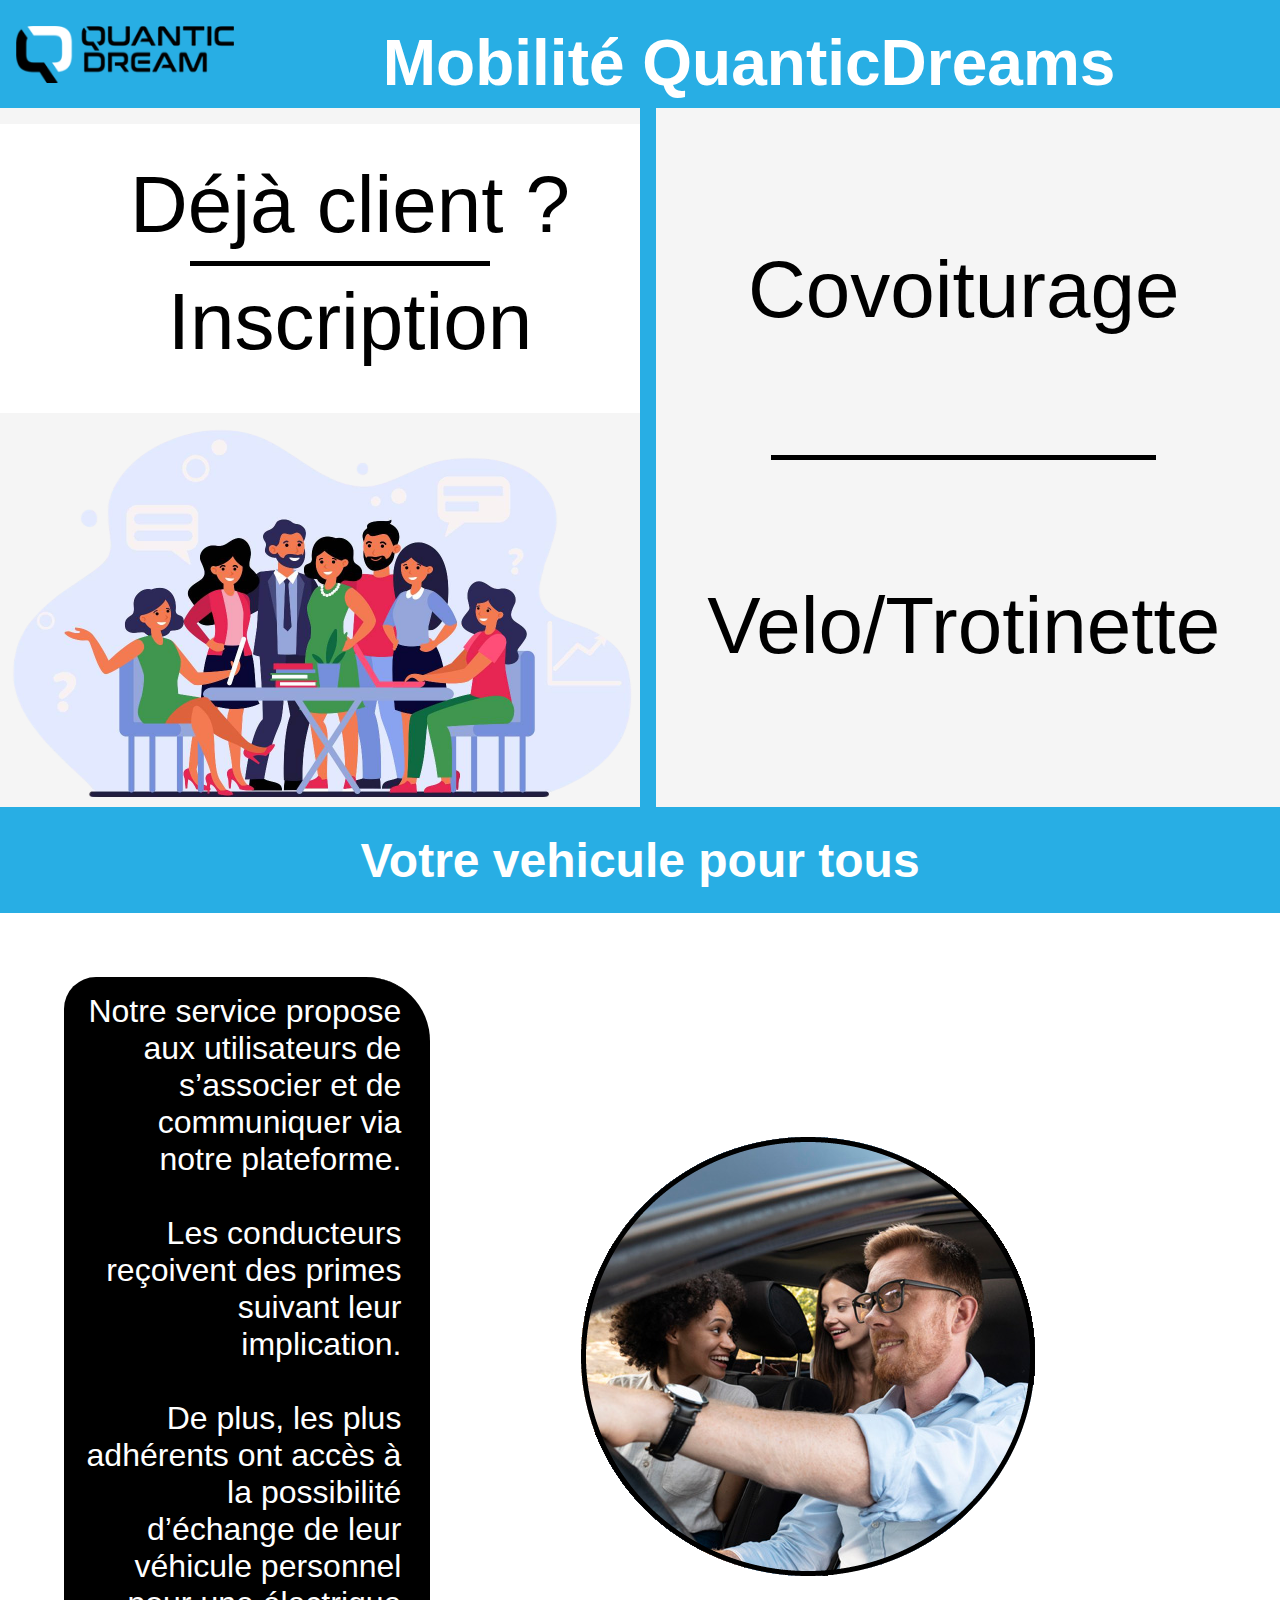
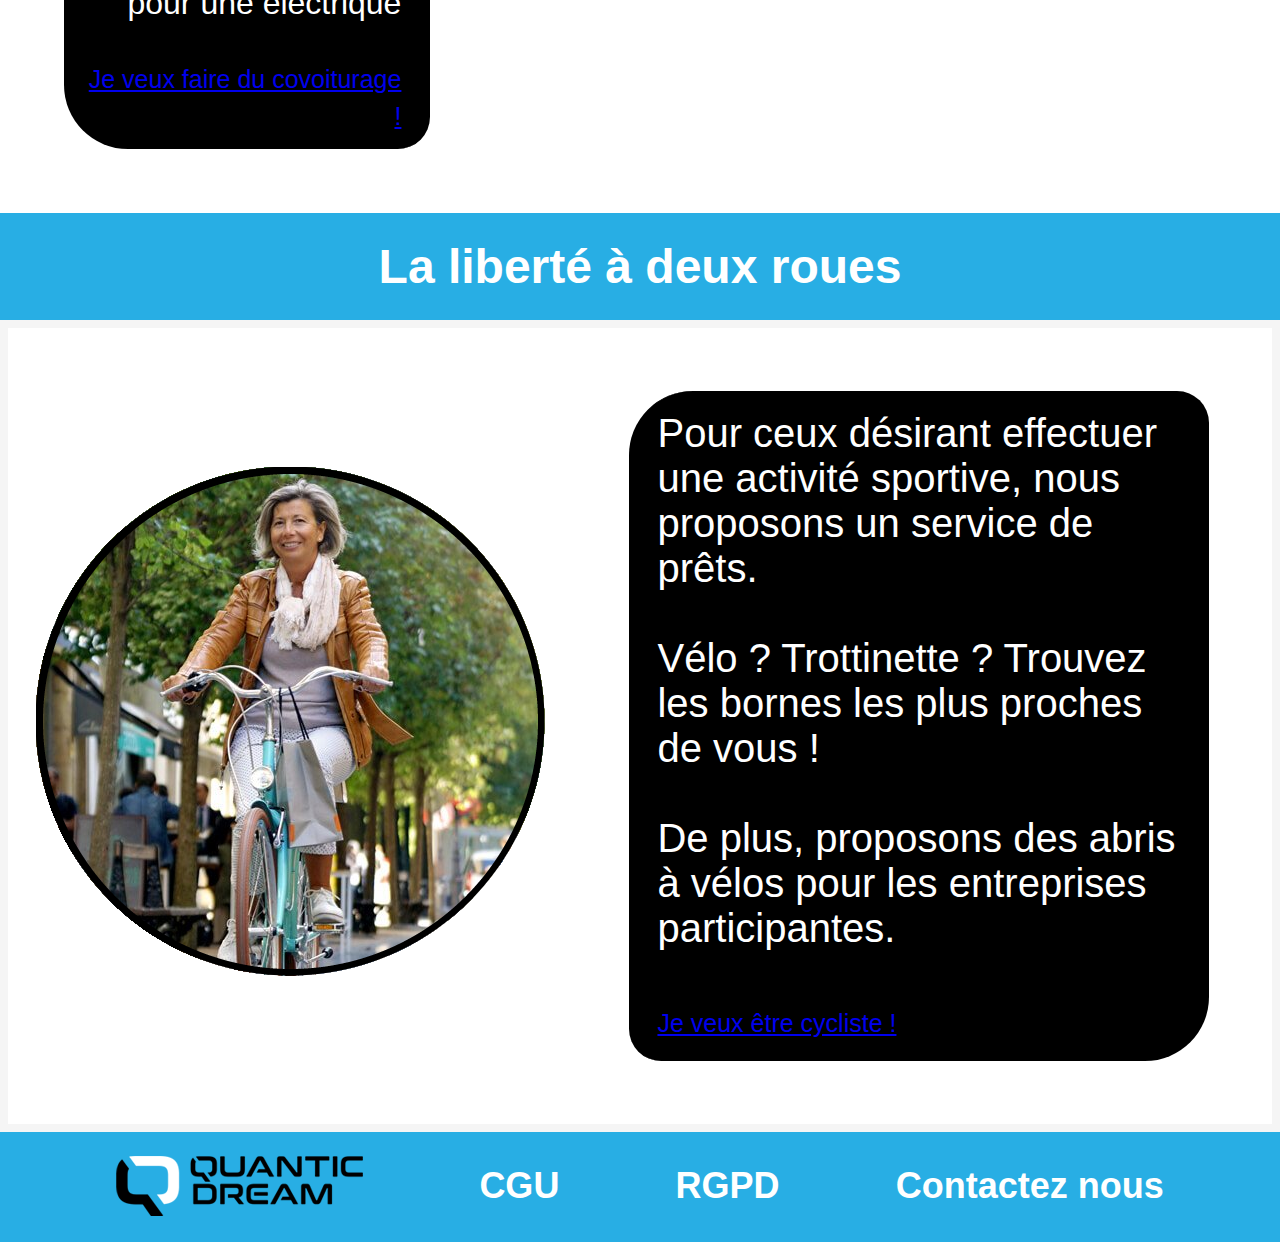
<file: Final/html/index.html>
<!DOCTYPE html>
<html lang="fr">
  <head>
    <title>Mobilité QuanticDreams</title>
    <meta charset="utf-8">
    <link rel="stylesheet" type="text/css" href="../css/styles.css">
  </head>
  <body>
    <header id="banner">
      <a href="index.html"> <img src="../images/logo_quantic_dream_white.png"> </a>
      <h1>Mobilité QuanticDreams</h1>
    </header>

    <main>

        <section id="Main">

          <section id="Main1">
            <ul>
              <li><a href="Login.html"> Déjà client ? </a></li>
              <div id="barre1"></div>
              <li><a href="Inscription.html"> Inscription </a></li>
            </ul>

            <img src="../images/ImageMain.png" alt="Image première page">
          </section>

          <section id="Main2">
            <ul>
              <li><a href="#Covoiturage"> Covoiturage </a></li>
              <div id="barre2"></div>
              <li><a href="#Velo"> Velo/Trotinette </a></li>
            </ul>
          </section>

        </section>

        <h2>Votre vehicule pour tous</h2>
        <section id="Covoiturage">

            
            <p>
                Notre service propose aux utilisateurs de s’associer et de communiquer via notre plateforme. <br><br>
                Les conducteurs reçoivent des primes suivant leur implication. <br>   <br>            
                De plus, les plus adhérents ont accès à la possibilité d’échange de leur véhicule personnel pour une électrique <br><br>
                <a href="Login.html">Je veux faire du covoiturage !</a>
            </p>
            <img src="../images/Covoiturage.png" alt="Image Covoiturage">
        </section>

        <h2>La liberté à deux roues</h2>
        <section id="Velo">
            <p>
                Pour ceux désirant effectuer une activité  sportive, nous proposons un service de prêts. <br><br>
                Vélo ? Trottinette ? Trouvez les bornes les plus proches de vous ! <br><br>
                De plus, proposons des abris à vélos pour les entreprises participantes. <br><br>
                <a href="Login.html">Je veux être cycliste !</a>
            </p>
            <img src="../images/Cycliste.png" alt="Image cycliste">
        </section>

    </main>

    <footer>
      <img src="../images/logo_quantic_dream_white.png" alt="Logo Blanc">
      <a href="ConditionsUtilisation.html">CGU</a>
      <a href="Rgpd.html">RGPD</a>
      <a href="mailto:mobilite.quanticdream@caramail.com">Contactez nous</a>
    </footer>

  </body>
</html>
</file>
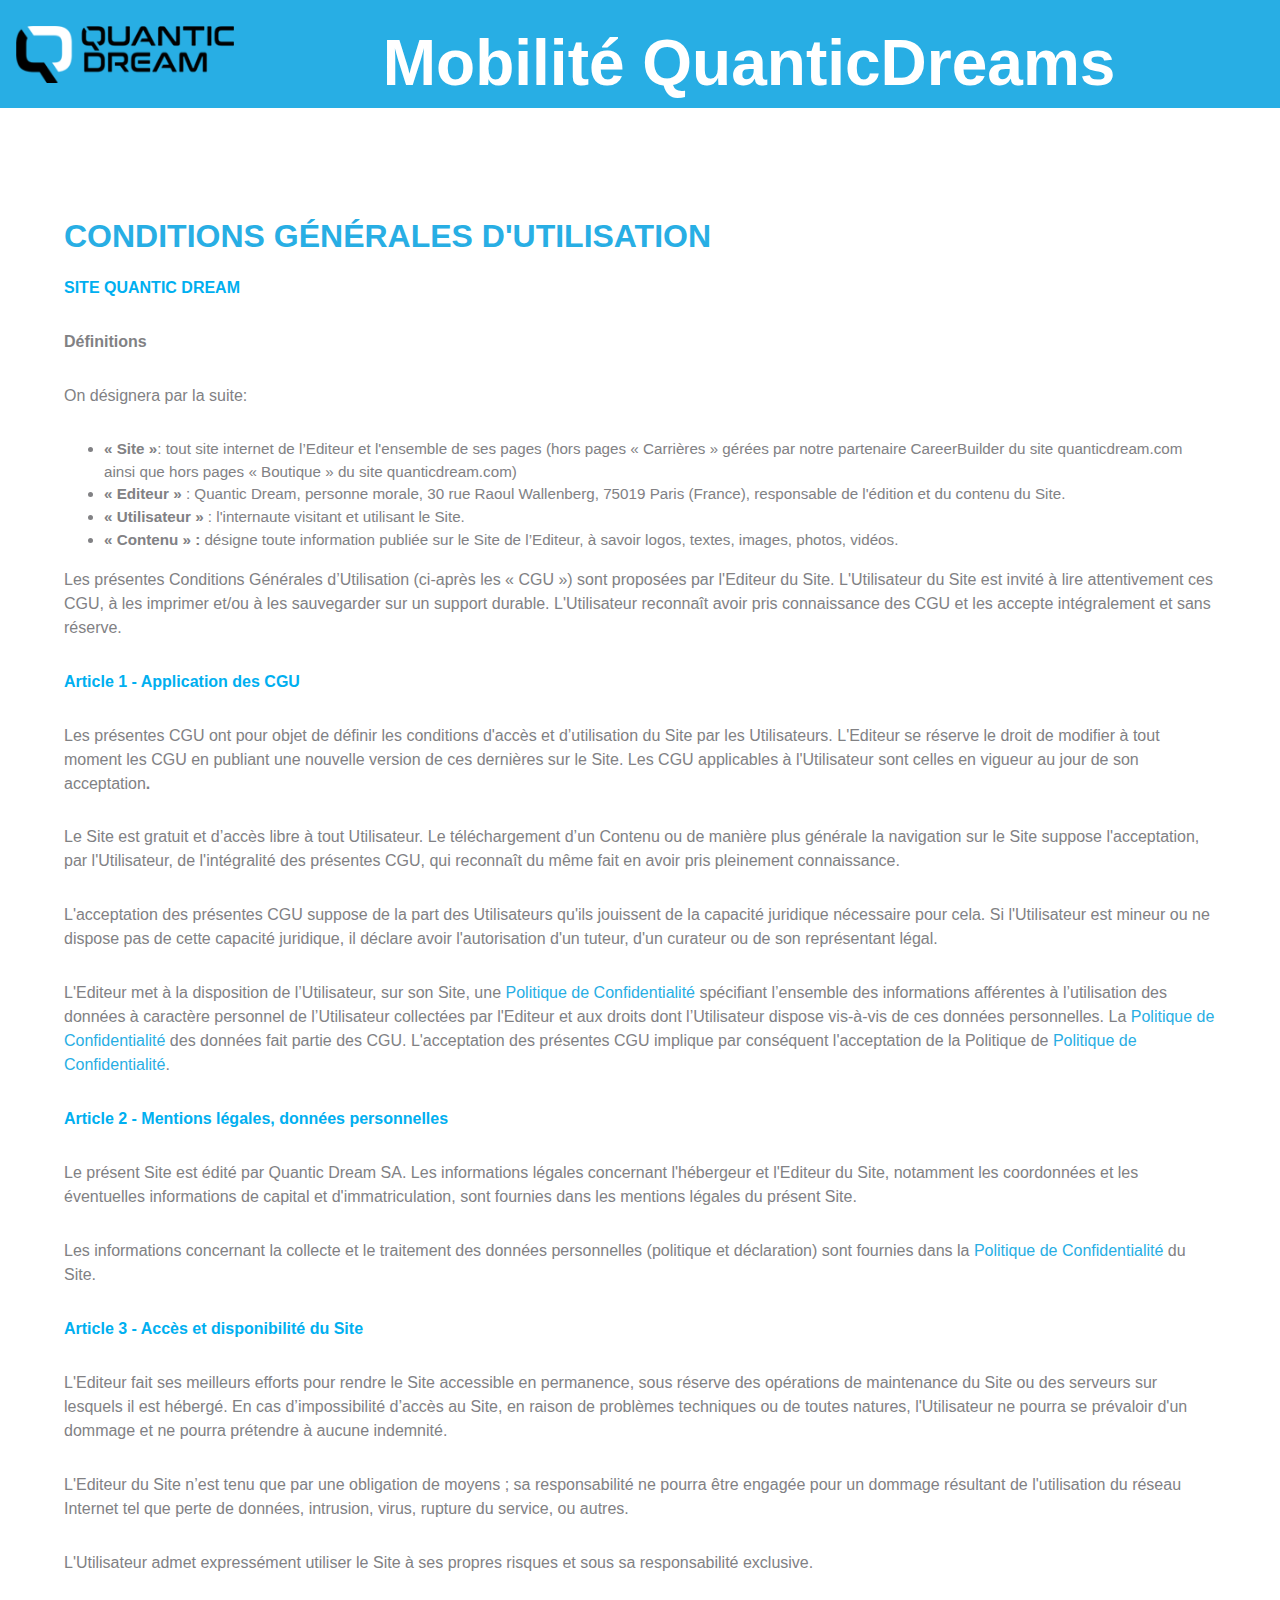
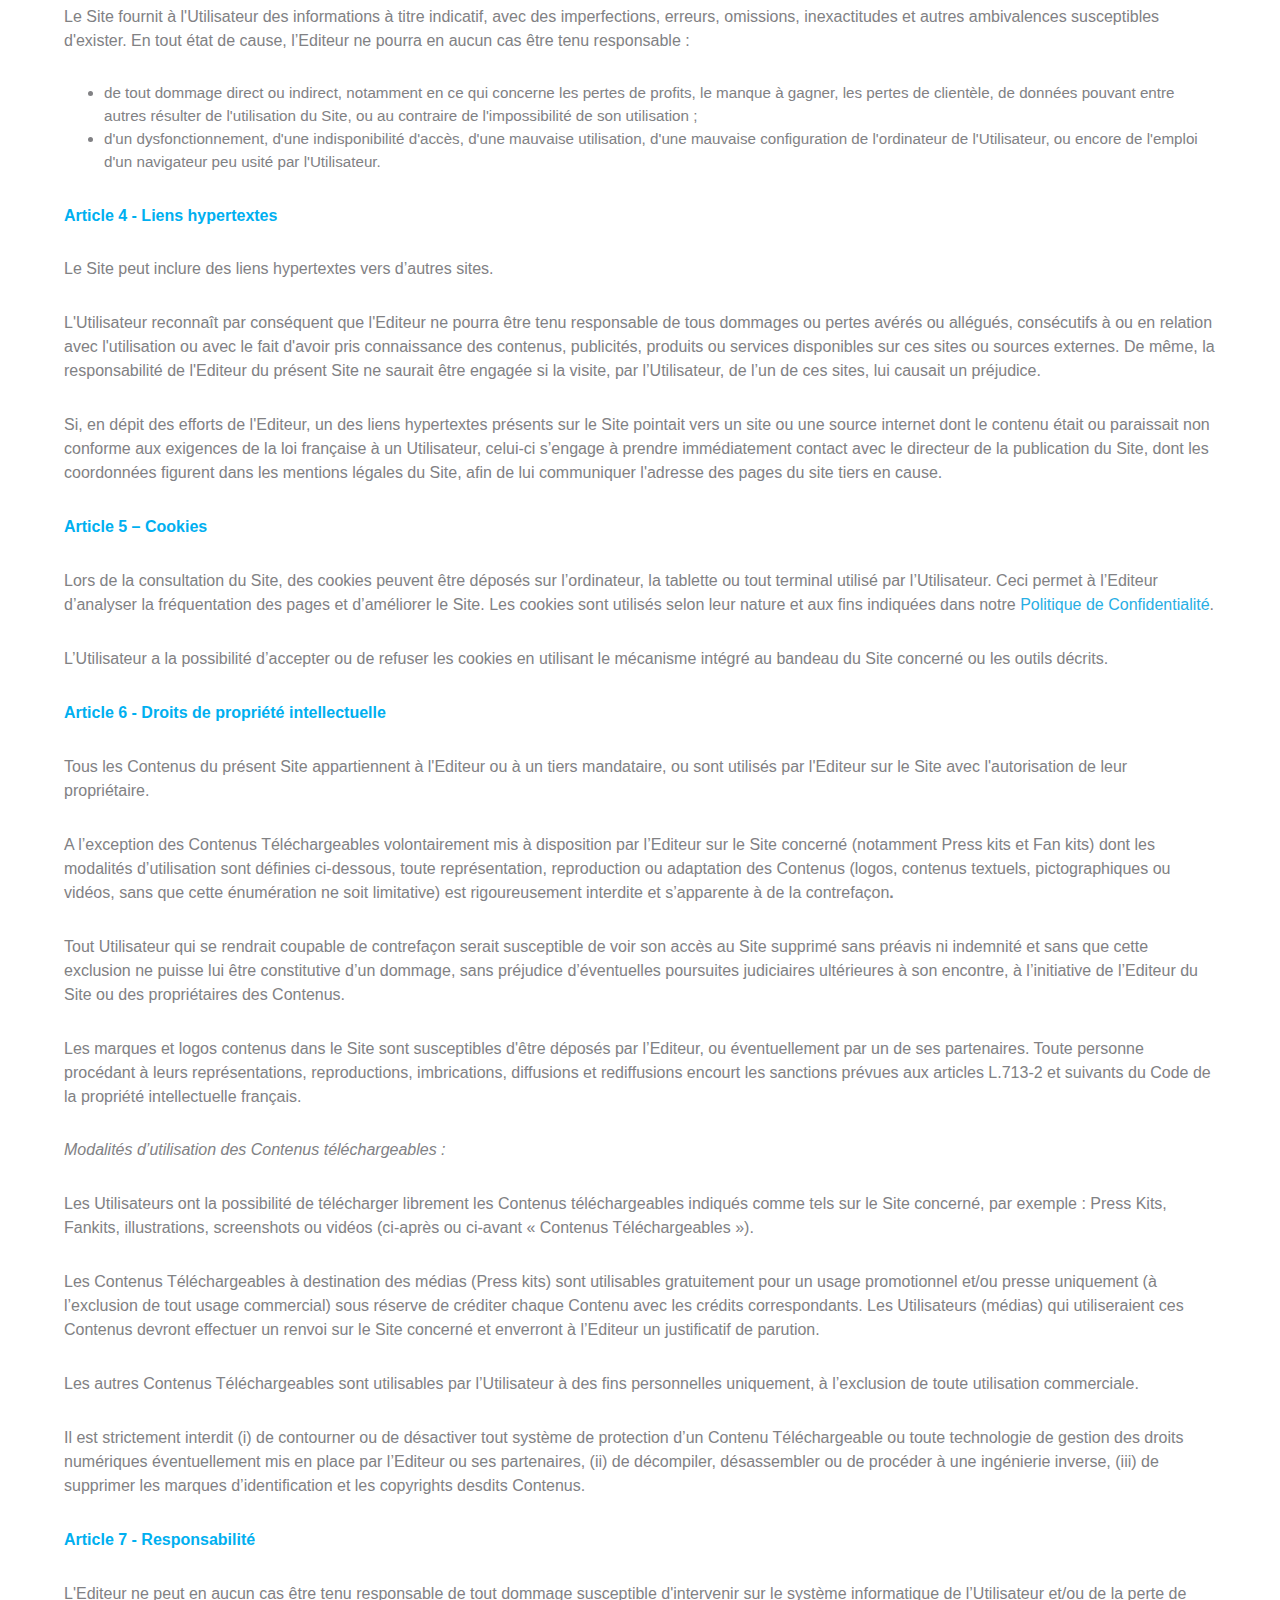
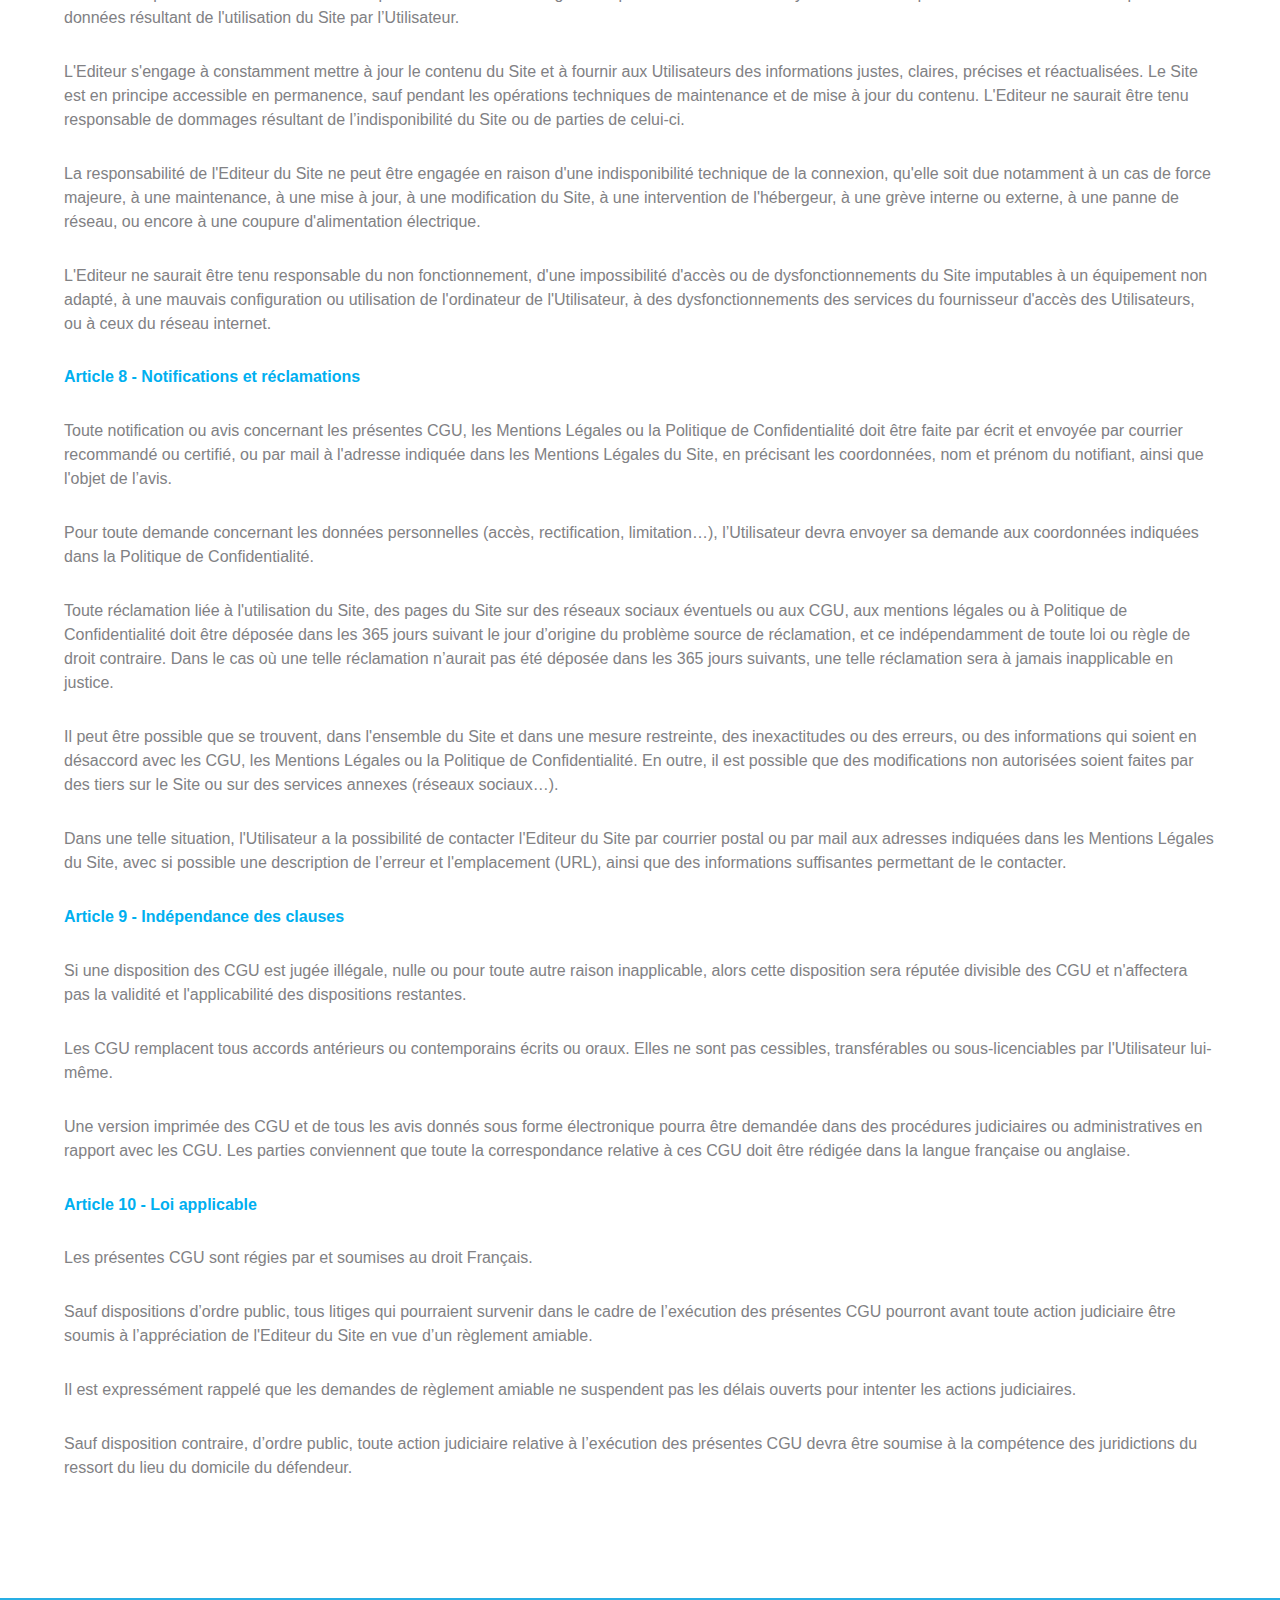
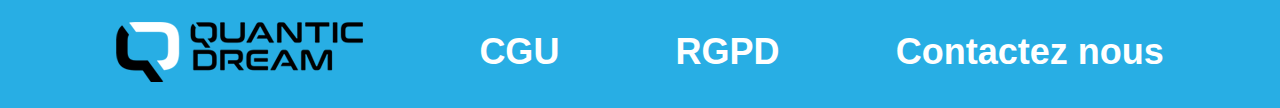
<file: Final/html/ConditionsUtilisation.html>
<!DOCTYPE html>
<html lang="fr">
  <head>
    <title>Mobilité QuanticDreams</title>
    <meta charset="utf-8">
    <link rel="stylesheet" type="text/css" href="../css/ConditionsUtilisation.css">
  </head>
  <body>
    <header id="banner">
      <a href="index.html"> <img src="../images/logo_quantic_dream_white.png"> </a>
      <h1>Mobilité QuanticDreams</h1>
    </header>
    <div>
    <h1>CONDITIONS GÉNÉRALES D&#039;UTILISATION</h1>
        
    <p><span style="color:#00aff0"><strong>SITE QUANTIC DREAM</strong></span></p>

<p><strong>Définitions</strong></p>

<p>On désignera par la suite:</p>

<ul>
	<li><strong>« Site »</strong>: tout site internet de l’Editeur et l&#39;ensemble de ses pages (hors pages « Carrières » gérées par notre partenaire CareerBuilder du site quanticdream.com ainsi que hors pages « Boutique » du site quanticdream.com)</li>
	<li><strong> « Editeur »</strong> : Quantic Dream, personne morale, 30 rue Raoul Wallenberg, 75019 Paris (France), responsable de l&#39;édition et du contenu du Site.</li>
	<li><strong>« Utilisateur »</strong> : l&#39;internaute visitant et utilisant le Site.</li>
	<li><strong>« Contenu » :</strong> désigne toute information publiée sur le Site de l’Editeur, à savoir logos, textes, images, photos, vidéos.</li>
</ul>

<p>Les présentes Conditions Générales d’Utilisation (ci-après les « CGU ») sont proposées par l&#39;Editeur du Site. L&#39;Utilisateur du Site est invité à lire attentivement ces CGU, à les imprimer et/ou à les sauvegarder sur un support durable. L&#39;Utilisateur reconnaît avoir pris connaissance des CGU et les accepte intégralement et sans réserve.</p>

<p> </p>

<p><span style="color:#00aff0"><strong>Article 1 - Application des CGU</strong></span></p>

<p>Les présentes CGU ont pour objet de définir les conditions d&#39;accès et d’utilisation du Site par les Utilisateurs. L&#39;Editeur se réserve le droit de modifier à tout moment les CGU en publiant une nouvelle version de ces dernières sur le Site. Les CGU applicables à l&#39;Utilisateur sont celles en vigueur au jour de son acceptation<strong>.</strong></p>

<p>Le Site est gratuit et d’accès libre à tout Utilisateur. Le téléchargement d’un Contenu ou de manière plus générale la navigation sur le Site suppose l&#39;acceptation, par l&#39;Utilisateur, de l&#39;intégralité des présentes CGU, qui reconnaît du même fait en avoir pris pleinement connaissance.</p>

<p>L&#39;acceptation des présentes CGU suppose de la part des Utilisateurs qu&#39;ils jouissent de la capacité juridique nécessaire pour cela. Si l&#39;Utilisateur est mineur ou ne dispose pas de cette capacité juridique, il déclare avoir l&#39;autorisation d&#39;un tuteur, d&#39;un curateur ou de son représentant légal.</p>

<p>L&#39;Editeur met à la disposition de l’Utilisateur, sur son Site, une <a href="https://quanticdream.com/fr/politique-de-confidentialite">Politique de Confidentialité</a> spécifiant l’ensemble des informations afférentes à l’utilisation des données à caractère personnel de l’Utilisateur collectées par l&#39;Editeur et aux droits dont l’Utilisateur dispose vis-à-vis de ces données personnelles. La <a href="https://quanticdream.com/fr/politique-de-confidentialite">Politique de Confidentialité</a> des données fait partie des CGU. L&#39;acceptation des présentes CGU implique par conséquent l&#39;acceptation de la Politique de <a href="https://quanticdream.com/fr/politique-de-confidentialite">Politique de Confidentialité</a>.</p>

<p> </p>

<p><span style="color:#00aff0"><strong>Article 2 - Mentions légales, données personnelles</strong></span></p>

<p>Le présent Site est édité par Quantic Dream SA. Les informations légales concernant l&#39;hébergeur et l&#39;Editeur du Site, notamment les coordonnées et les éventuelles informations de capital et d&#39;immatriculation, sont fournies dans les mentions légales du présent Site.</p>

<p>Les informations concernant la collecte et le traitement des données personnelles (politique et déclaration) sont fournies dans la <a href="https://quanticdream.com/fr/politique-de-confidentialite">Politique de Confidentialité</a> du Site.</p>

<p> </p>

<p><span style="color:#00aff0"><strong>Article 3 - Accès et disponibilité du Site</strong></span></p>

<p>L&#39;Editeur fait ses meilleurs efforts pour rendre le Site accessible en permanence, sous réserve des opérations de maintenance du Site ou des serveurs sur lesquels il est hébergé. En cas d’impossibilité d’accès au Site, en raison de problèmes techniques ou de toutes natures, l&#39;Utilisateur ne pourra se prévaloir d&#39;un dommage et ne pourra prétendre à aucune indemnité.</p>

<p>L&#39;Editeur du Site n’est tenu que par une obligation de moyens ; sa responsabilité ne pourra être engagée pour un dommage résultant de l&#39;utilisation du réseau Internet tel que perte de données, intrusion, virus, rupture du service, ou autres.</p>

<p>L&#39;Utilisateur admet expressément utiliser le Site à ses propres risques et sous sa responsabilité exclusive.</p>

<p>Le Site fournit à l&#39;Utilisateur des informations à titre indicatif, avec des imperfections, erreurs, omissions, inexactitudes et autres ambivalences susceptibles d&#39;exister. En tout état de cause, l’Editeur ne pourra en aucun cas être tenu responsable :</p>

<ul>
	<li>de tout dommage direct ou indirect, notamment en ce qui concerne les pertes de profits, le manque à gagner, les pertes de clientèle, de données pouvant entre autres résulter de l&#39;utilisation du Site, ou au contraire de l&#39;impossibilité de son utilisation ;</li>
	<li>d&#39;un dysfonctionnement, d&#39;une indisponibilité d&#39;accès, d&#39;une mauvaise utilisation, d&#39;une mauvaise configuration de l&#39;ordinateur de l&#39;Utilisateur, ou encore de l&#39;emploi d&#39;un navigateur peu usité par l&#39;Utilisateur.</li>
</ul>

<p> </p>

<p><span style="color:#00aff0"><strong>Article 4 - Liens hypertextes</strong></span></p>

<p>Le Site peut inclure des liens hypertextes vers d’autres sites.</p>

<p>L&#39;Utilisateur reconnaît par conséquent que l&#39;Editeur ne pourra être tenu responsable de tous dommages ou pertes avérés ou allégués, consécutifs à ou en relation avec l&#39;utilisation ou avec le fait d&#39;avoir pris connaissance des contenus, publicités, produits ou services disponibles sur ces sites ou sources externes. De même, la responsabilité de l&#39;Editeur du présent Site ne saurait être engagée si la visite, par l’Utilisateur, de l’un de ces sites, lui causait un préjudice.</p>

<p>Si, en dépit des efforts de l&#39;Editeur, un des liens hypertextes présents sur le Site pointait vers un site ou une source internet dont le contenu était ou paraissait non conforme aux exigences de la loi française à un Utilisateur, celui-ci s’engage à prendre immédiatement contact avec le directeur de la publication du Site, dont les coordonnées figurent dans les mentions légales du Site, afin de lui communiquer l&#39;adresse des pages du site tiers en cause.</p>

<p> </p>

<p><span style="color:#00aff0"><strong>Article 5 – Cookies</strong></span></p>

<p>Lors de la consultation du Site, des cookies peuvent être déposés sur l’ordinateur, la tablette ou tout terminal utilisé par l’Utilisateur. Ceci permet à l’Editeur d’analyser la fréquentation des pages et d’améliorer le Site. Les cookies sont utilisés selon leur nature et aux fins indiquées dans notre <a href="https://www.quanticdream.com/fr/politique-de-confidentialite">Politique de Confidentialité</a>.</p>

<p>L’Utilisateur a la possibilité d’accepter ou de refuser les cookies en utilisant le mécanisme intégré au bandeau du Site concerné ou les outils décrits.</p>

<p> </p>

<p><span style="color:#00aff0"><strong>Article 6 - Droits de propriété intellectuelle</strong></span></p>

<p>Tous les Contenus du présent Site appartiennent à l&#39;Editeur ou à un tiers mandataire, ou sont utilisés par l&#39;Editeur sur le Site avec l&#39;autorisation de leur propriétaire.</p>

<p>A l’exception des Contenus Téléchargeables volontairement mis à disposition par l’Editeur sur le Site concerné (notamment Press kits et Fan kits) dont les modalités d’utilisation sont définies ci-dessous, toute représentation, reproduction ou adaptation des Contenus (logos, contenus textuels, pictographiques ou vidéos, sans que cette énumération ne soit limitative) est rigoureusement interdite et s’apparente à de la contrefaçon<strong>.</strong></p>

<p>Tout Utilisateur qui se rendrait coupable de contrefaçon serait susceptible de voir son accès au Site supprimé sans préavis ni indemnité et sans que cette exclusion ne puisse lui être constitutive d’un dommage, sans préjudice d’éventuelles poursuites judiciaires ultérieures à son encontre, à l’initiative de l’Editeur du Site ou des propriétaires des Contenus.</p>

<p>Les marques et logos contenus dans le Site sont susceptibles d&#39;être déposés par l’Editeur, ou éventuellement par un de ses partenaires. Toute personne procédant à leurs représentations, reproductions, imbrications, diffusions et rediffusions encourt les sanctions prévues aux articles L.713-2 et suivants du Code de la propriété intellectuelle français.</p>

<p><em>Modalités d’utilisation des Contenus téléchargeables :</em></p>

<p>Les Utilisateurs ont la possibilité de télécharger librement les Contenus téléchargeables indiqués comme tels sur le Site concerné, par exemple : Press Kits, Fankits, illustrations, screenshots ou vidéos (ci-après ou ci-avant « Contenus Téléchargeables »).</p>

<p>Les Contenus Téléchargeables à destination des médias (Press kits) sont utilisables gratuitement pour un usage promotionnel et/ou presse uniquement (à l’exclusion de tout usage commercial) sous réserve de créditer chaque Contenu avec les crédits correspondants. Les Utilisateurs (médias) qui utiliseraient ces Contenus devront effectuer un renvoi sur le Site concerné et enverront à l’Editeur un justificatif de parution.</p>

<p>Les autres Contenus Téléchargeables sont utilisables par l’Utilisateur à des fins personnelles uniquement, à l’exclusion de toute utilisation commerciale.</p>

<p>Il est strictement interdit (i) de contourner ou de désactiver tout système de protection d’un Contenu Téléchargeable ou toute technologie de gestion des droits numériques éventuellement mis en place par l’Editeur ou ses partenaires, (ii) de décompiler, désassembler ou de procéder à une ingénierie inverse, (iii) de supprimer les marques d’identification et les copyrights desdits Contenus.</p>

<p><span style="color:#00aff0"><strong>Article 7 - Responsabilité</strong></span></p>

<p>L&#39;Editeur ne peut en aucun cas être tenu responsable de tout dommage susceptible d&#39;intervenir sur le système informatique de l’Utilisateur et/ou de la perte de données résultant de l&#39;utilisation du Site par l’Utilisateur.</p>

<p>L&#39;Editeur s&#39;engage à constamment mettre à jour le contenu du Site et à fournir aux Utilisateurs des informations justes, claires, précises et réactualisées. Le Site est en principe accessible en permanence, sauf pendant les opérations techniques de maintenance et de mise à jour du contenu. L&#39;Editeur ne saurait être tenu responsable de dommages résultant de l’indisponibilité du Site ou de parties de celui-ci.</p>

<p>La responsabilité de l&#39;Editeur du Site ne peut être engagée en raison d&#39;une indisponibilité technique de la connexion, qu&#39;elle soit due notamment à un cas de force majeure, à une maintenance, à une mise à jour, à une modification du Site, à une intervention de l&#39;hébergeur, à une grève interne ou externe, à une panne de réseau, ou encore à une coupure d&#39;alimentation électrique.</p>

<p>L&#39;Editeur ne saurait être tenu responsable du non fonctionnement, d&#39;une impossibilité d&#39;accès ou de dysfonctionnements du Site imputables à un équipement non adapté, à une mauvais configuration ou utilisation de l&#39;ordinateur de l&#39;Utilisateur, à des dysfonctionnements des services du fournisseur d&#39;accès des Utilisateurs, ou à ceux du réseau internet.</p>

<p><span style="color:#00aff0"><strong>Article 8 - Notifications et réclamations</strong></span></p>

<p>Toute notification ou avis concernant les présentes CGU, les Mentions Légales ou la Politique de Confidentialité doit être faite par écrit et envoyée par courrier recommandé ou certifié, ou par mail à l&#39;adresse indiquée dans les Mentions Légales du Site, en précisant les coordonnées, nom et prénom du notifiant, ainsi que l&#39;objet de l’avis.</p>

<p>Pour toute demande concernant les données personnelles (accès, rectification, limitation…), l’Utilisateur devra envoyer sa demande aux coordonnées indiquées dans la Politique de Confidentialité.</p>

<p>Toute réclamation liée à l&#39;utilisation du Site, des pages du Site sur des réseaux sociaux éventuels ou aux CGU, aux mentions légales ou à Politique de Confidentialité doit être déposée dans les 365 jours suivant le jour d’origine du problème source de réclamation, et ce indépendamment de toute loi ou règle de droit contraire. Dans le cas où une telle réclamation n’aurait pas été déposée dans les 365 jours suivants, une telle réclamation sera à jamais inapplicable en justice.</p>

<p>Il peut être possible que se trouvent, dans l&#39;ensemble du Site et dans une mesure restreinte, des inexactitudes ou des erreurs, ou des informations qui soient en désaccord avec les CGU, les Mentions Légales ou la Politique de Confidentialité. En outre, il est possible que des modifications non autorisées soient faites par des tiers sur le Site ou sur des services annexes (réseaux sociaux…).</p>

<p>Dans une telle situation, l&#39;Utilisateur a la possibilité de contacter l&#39;Editeur du Site par courrier postal ou par mail aux adresses indiquées dans les Mentions Légales du Site, avec si possible une description de l’erreur et l&#39;emplacement (URL), ainsi que des informations suffisantes permettant de le contacter.</p>

<p> </p>

<p><span style="color:#00aff0"><strong>Article 9 - Indépendance des clauses</strong></span></p>

<p>Si une disposition des CGU est jugée illégale, nulle ou pour toute autre raison inapplicable, alors cette disposition sera réputée divisible des CGU et n&#39;affectera pas la validité et l&#39;applicabilité des dispositions restantes.</p>

<p>Les CGU remplacent tous accords antérieurs ou contemporains écrits ou oraux. Elles ne sont pas cessibles, transférables ou sous-licenciables par l&#39;Utilisateur lui-même.</p>

<p>Une version imprimée des CGU et de tous les avis donnés sous forme électronique pourra être demandée dans des procédures judiciaires ou administratives en rapport avec les CGU. Les parties conviennent que toute la correspondance relative à ces CGU doit être rédigée dans la langue française ou anglaise.</p>

<p> </p>

<p><span style="color:#00aff0"><strong>Article 10 - Loi applicable</strong><strong> </strong></span></p>

<p>Les présentes CGU sont régies par et soumises au droit Français.</p>

<p>Sauf dispositions d’ordre public, tous litiges qui pourraient survenir dans le cadre de l’exécution des présentes CGU pourront avant toute action judiciaire être soumis à l’appréciation de l&#39;Editeur du Site en vue d’un règlement amiable.</p>

<p>Il est expressément rappelé que les demandes de règlement amiable ne suspendent pas les délais ouverts pour intenter les actions judiciaires.</p>

<p>Sauf disposition contraire, d’ordre public, toute action judiciaire relative à l’exécution des présentes CGU devra être soumise à la compétence des juridictions du ressort du lieu du domicile du défendeur.</p>

<p> </p>
</div>

    </body>

    <footer>
      <img src="../images/logo_quantic_dream_white.png" alt="Logo Blanc">
      <a href="ConditionsUtilisation.html">CGU</a>
      <a href="Rgpd.html">RGPD</a>
      <a href="mailto:mobilite.quanticdream@caramail.com">Contactez nous</a>
    </footer>
</file>
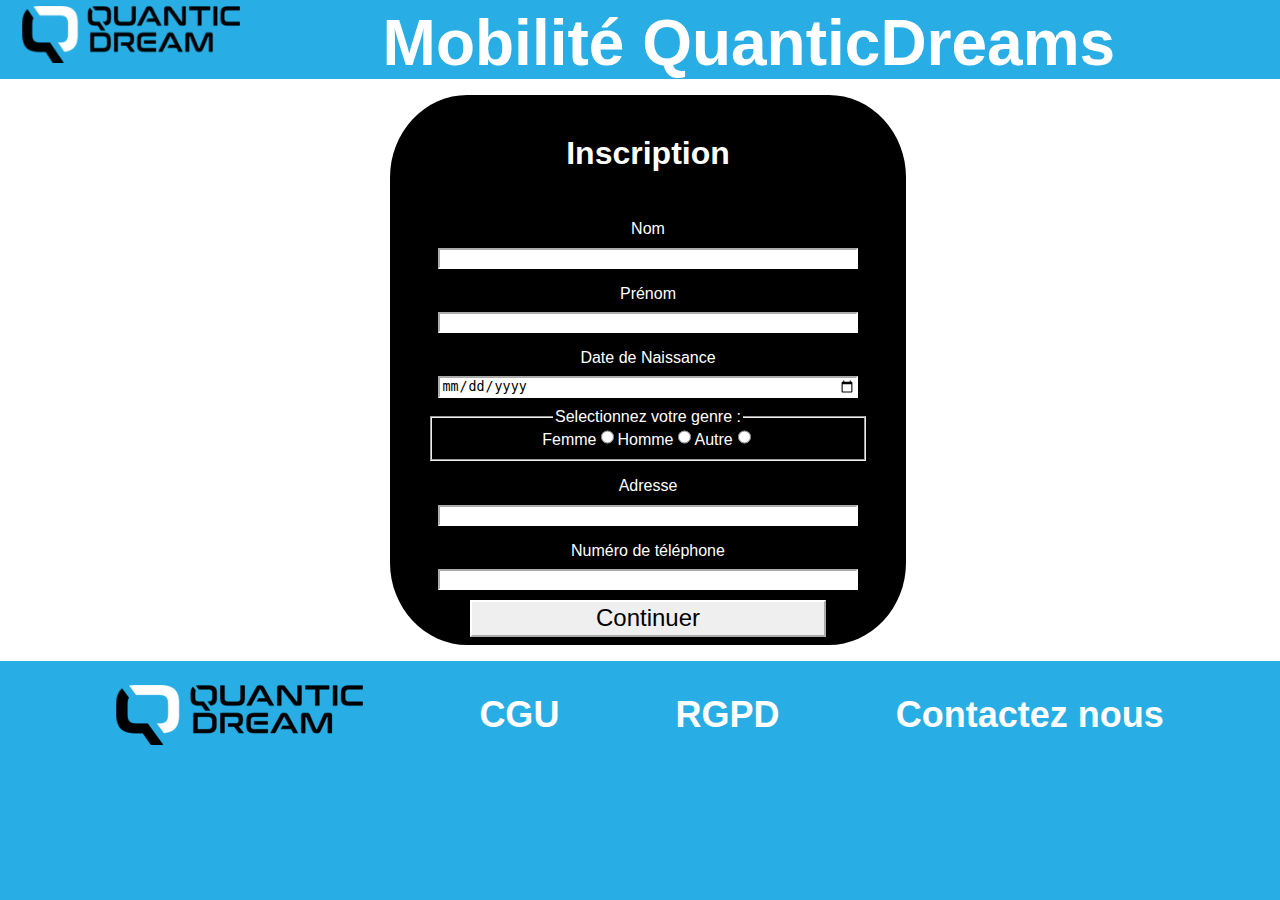
<file: Final/html/Inscription.html>
<!DOCTYPE html>
<html lang="fr">
  <head>
    <title>Mobilité QuanticDreams - Inscription</title>
    <meta charset="utf-8">
    <link rel="stylesheet" type="text/css" href="../css/Inscription.css">
  </head>

  <body>

    <header id="banner">
      <h1>Mobilité QuanticDreams</h1>
      <a href="index.html"> <img src="../images/logo_quantic_dream_white.png"> </a>
    </header>

    <main>

        <form action="InscriptionID.html">
            <legend><p>Inscription</p></legend>
            <p><label> Nom </label></p>
            <input type="text" required>
            <p><label> Prénom </label></p>
            <input type="text"required>
            <p><label> Date de Naissance </label></p>
            <input type="date" required>

            <fieldset>
            <legend> Selectionnez votre genre :</legend>
                <label>Femme</label>
                <input type="radio" name="gender" required>
                <label>Homme</label>
                <input type="radio" name="gender" required>
                <label>Autre</label>
                <input type="radio" name="gender" required>
            </fieldset>

            <p><label> Adresse </label></p>
            <input type="text" required>
            <p><label> Numéro de téléphone </label></p>
            <input type="tel" required>

            <input type="submit" value="Continuer">
        </form>

       

    </main>

    <footer>
      <img src="../images/logo_quantic_dream_white.png" alt="Logo Blanc">
      <a href="ConditionsUtilisation.html">CGU</a>
      <a href="Rgpd.html">RGPD</a>
      <a href="mailto:mobilite.quanticdream@caramail.com">Contactez nous</a>
    </footer>

  </body>
</html>
</file>
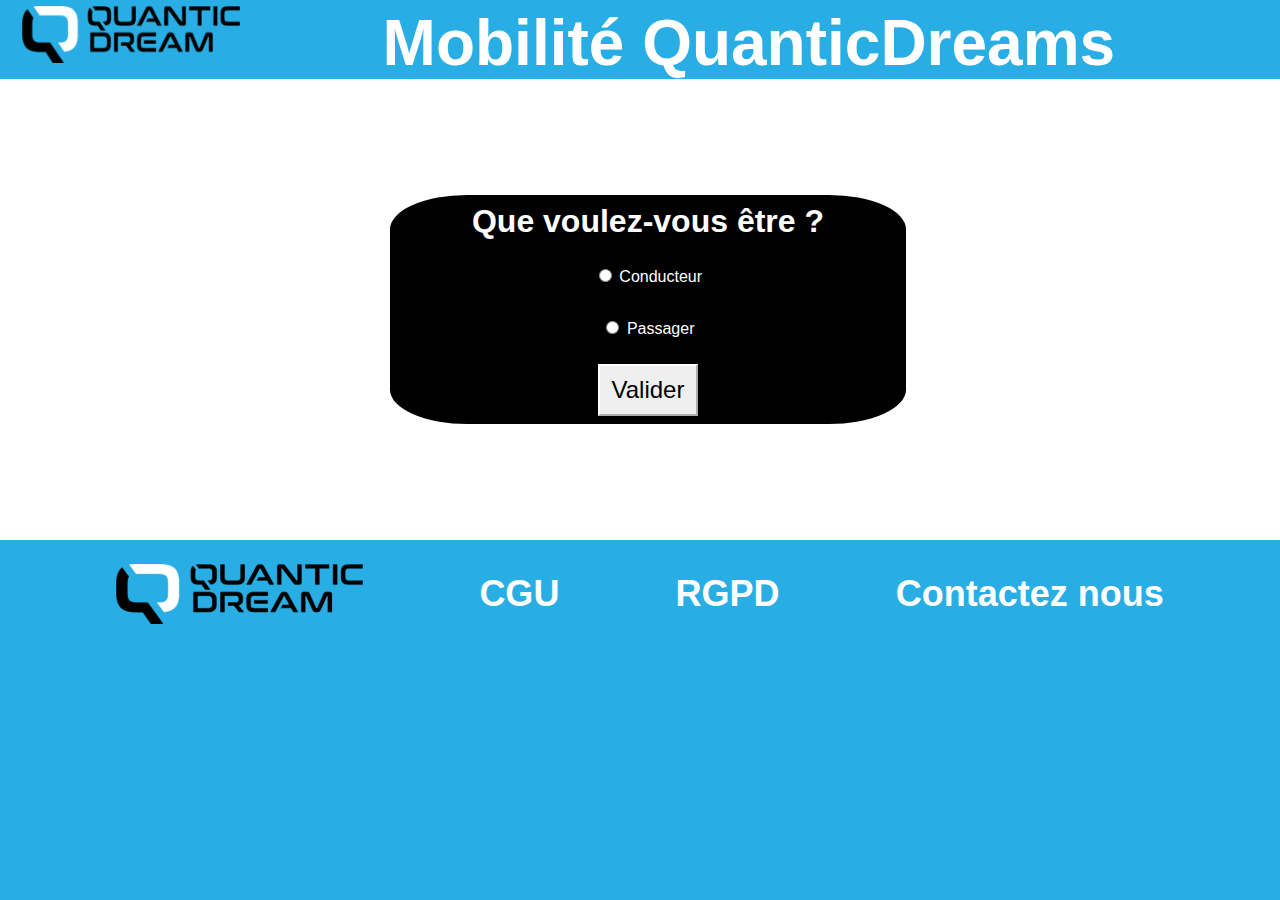
<file: Final/html/InscriptionCheck.html>
<!DOCTYPE html>
<html lang="fr">
  <head>
    <title>Mobilité QuanticDreams - Inscription</title>
    <meta charset="utf-8">
    <link rel="stylesheet" type="text/css" href="../css/InscriptionCheck.css">
  </head>

  <body>

    <header id="banner">
      <h1>Mobilité QuanticDreams</h1>
      <a href="index.html"> <img src="../images/logo_quantic_dream_white.png"> </a>
    </header>

    <main>

        <form action="index.html" method="get">
          <legend>Que voulez-vous être ?</legend>
            <p><label> <input type="radio" name="check"> Conducteur </label></p>
            <p><label> <input type="radio" name="check"> Passager </label></p>
            <input type="submit" value="Valider">
        </form>
        
    </main>

    <footer>
      <img src="../images/logo_quantic_dream_white.png" alt="Logo Blanc">
      <a href="ConditionsUtilisation.html">CGU</a>
      <a href="Rgpd.html">RGPD</a>
      <a href="mailto:mobilite.quanticdream@caramail.com">Contactez nous</a>
    </footer>


  </body>
</html>
</file>
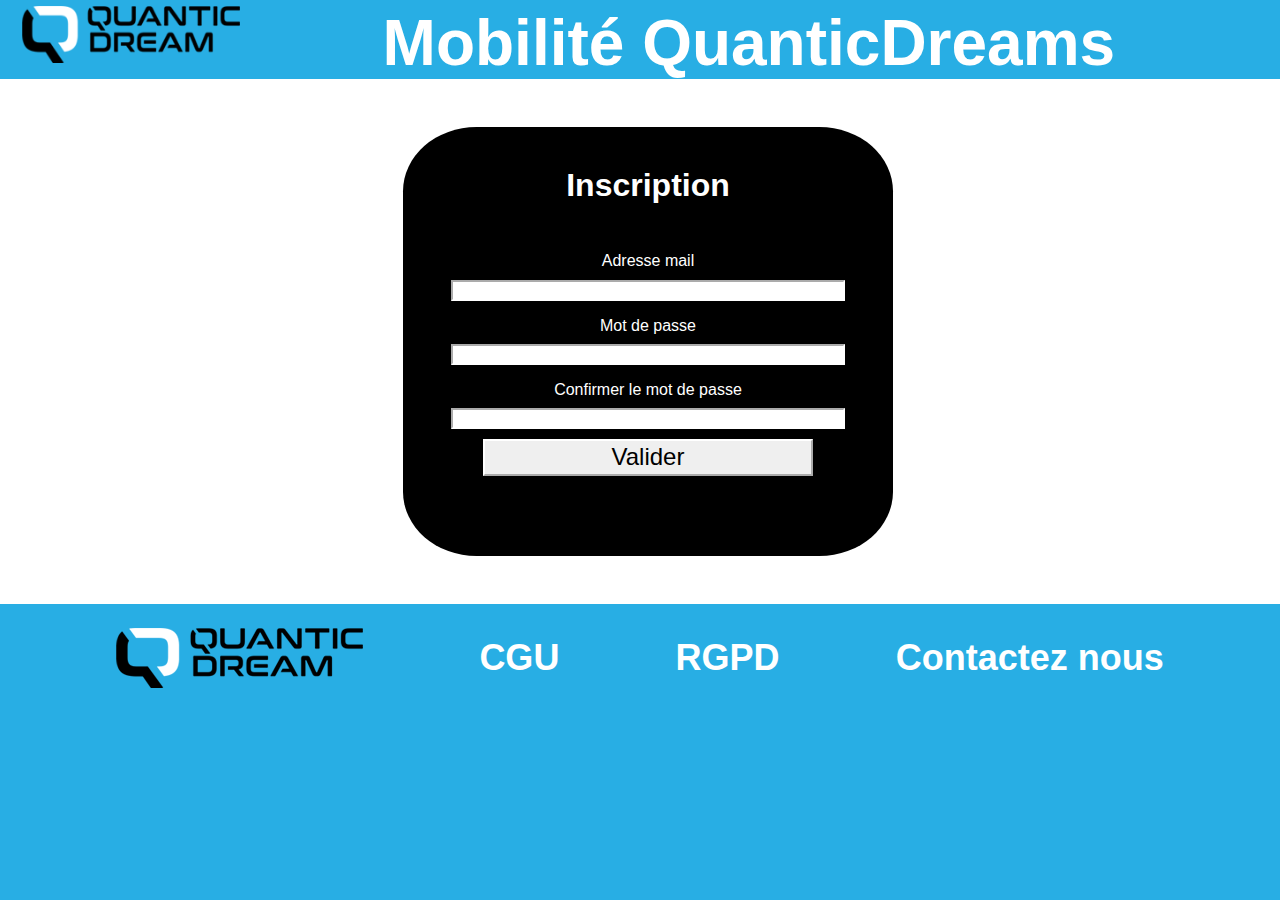
<file: Final/html/InscriptionID.html>
<!DOCTYPE html>
<html lang="fr">
  <head>
    <title>Mobilité QuanticDreams - Inscription</title>
    <meta charset="utf-8">
    <link rel="stylesheet" type="text/css" href="../css/InscriptionID.css">
  </head>

  <body>

    <header id="banner">
      <h1>Mobilité QuanticDreams</h1>
      <a href="index.html"> <img src="../images/logo_quantic_dream_white.png"> </a>
    </header>

    <main>

        <form action="index.html" method="post">
          <legend><p>Inscription</p></legend>
            <p><label> Adresse mail </label></p>
            <input type="email" required>
            <p><label> Mot de passe </label></p>
            <input type="password" required>
            <p><label> Confirmer le mot de passe </label></p>
            <input type="password" required>
            <input type="submit" value="Valider">
        </form>
        
    </main>

    <footer>
      <img src="../images/logo_quantic_dream_white.png" alt="Logo Blanc">
      <a href="ConditionsUtilisation.html">CGU</a>
      <a href="Rgpd.html">RGPD</a>
      <a href="mailto:mobilite.quanticdream@caramail.com">Contactez nous</a>
    </footer>


  </body>
</html>
</file>
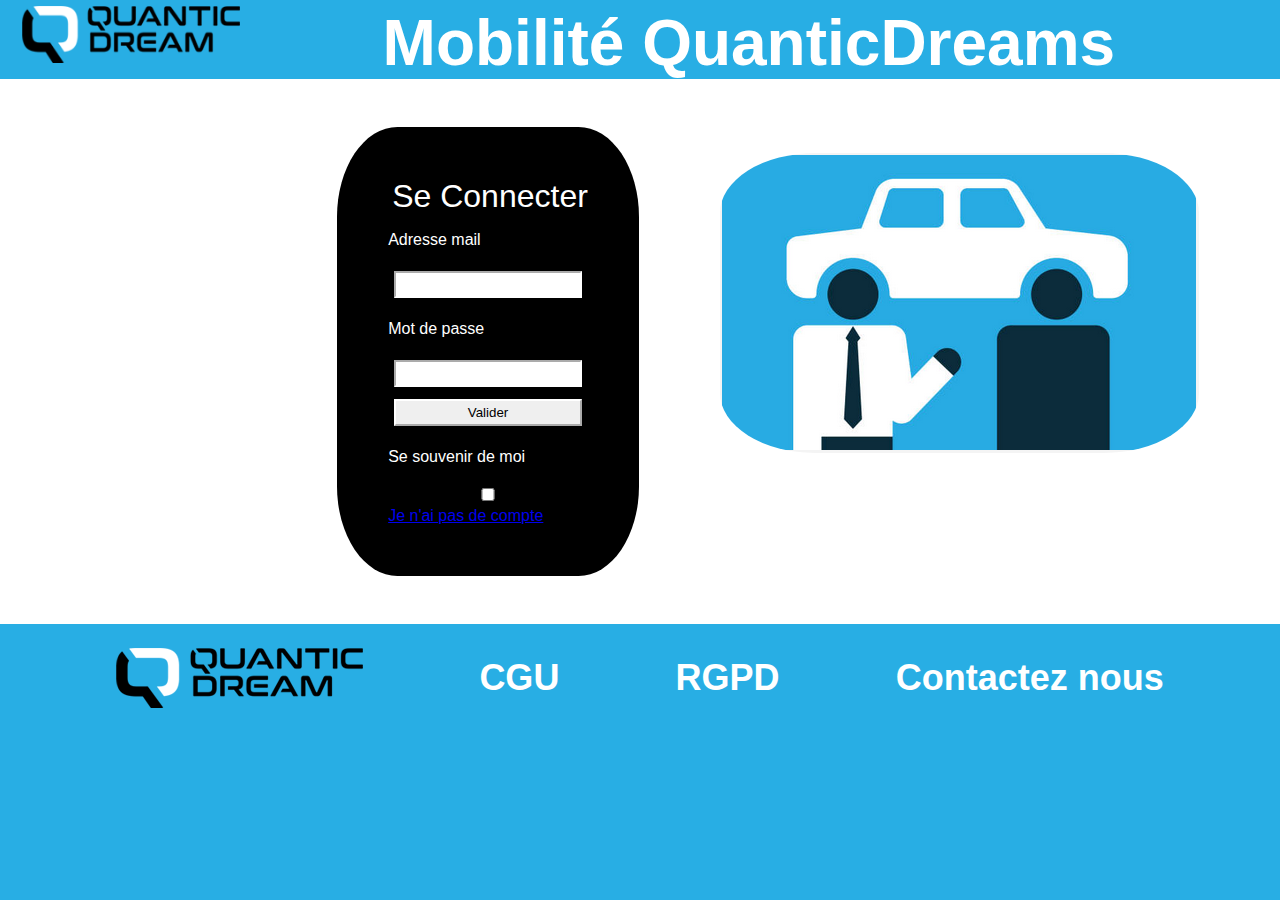
<file: Final/html/Login.html>
<!DOCTYPE html>
<html lang="fr">
  <head>
    <title>Mobilité QuanticDreams - Se connecter</title>
    <meta charset="utf-8">
    <link rel="stylesheet" type="text/css" href="../css/Login.css">
  </head>

  <body>

    <header id="banner">
      <h1>Mobilité QuanticDreams</h1>
      <a href="index.html"> <img src="../images/logo_quantic_dream_white.png"> </a>
    </header>

    <main>

      <section id="Login">
        
        <form action="Questionnaire.html" method="post">
            <legend> Se Connecter</legend>
            <p><label> Adresse mail </label></p>
            <input type="email" required> 
            <p><label> Mot de passe </label></p>
            <input type="password" required>
            <input type="submit" value="Valider">
            <p><label> Se souvenir de moi</label></p>
            <input class="remember" type="checkbox">
            <a href="Inscription.html"> Je n'ai pas de compte </a>
        </form>


        <img src="../images/Ecomobilité Bleue 2.png" alt="ImgLogin">
      </section>
    </main>

    <footer>
      <img src="../images/logo_quantic_dream_white.png" alt="Logo Blanc">
      <a href="ConditionsUtilisation.html">CGU</a>
      <a href="Rgpd.html">RGPD</a>
      <a href="mailto:mobilite.quanticdream@caramail.com">Contactez nous</a>
    </footer>

  </body>
</html>
</file>
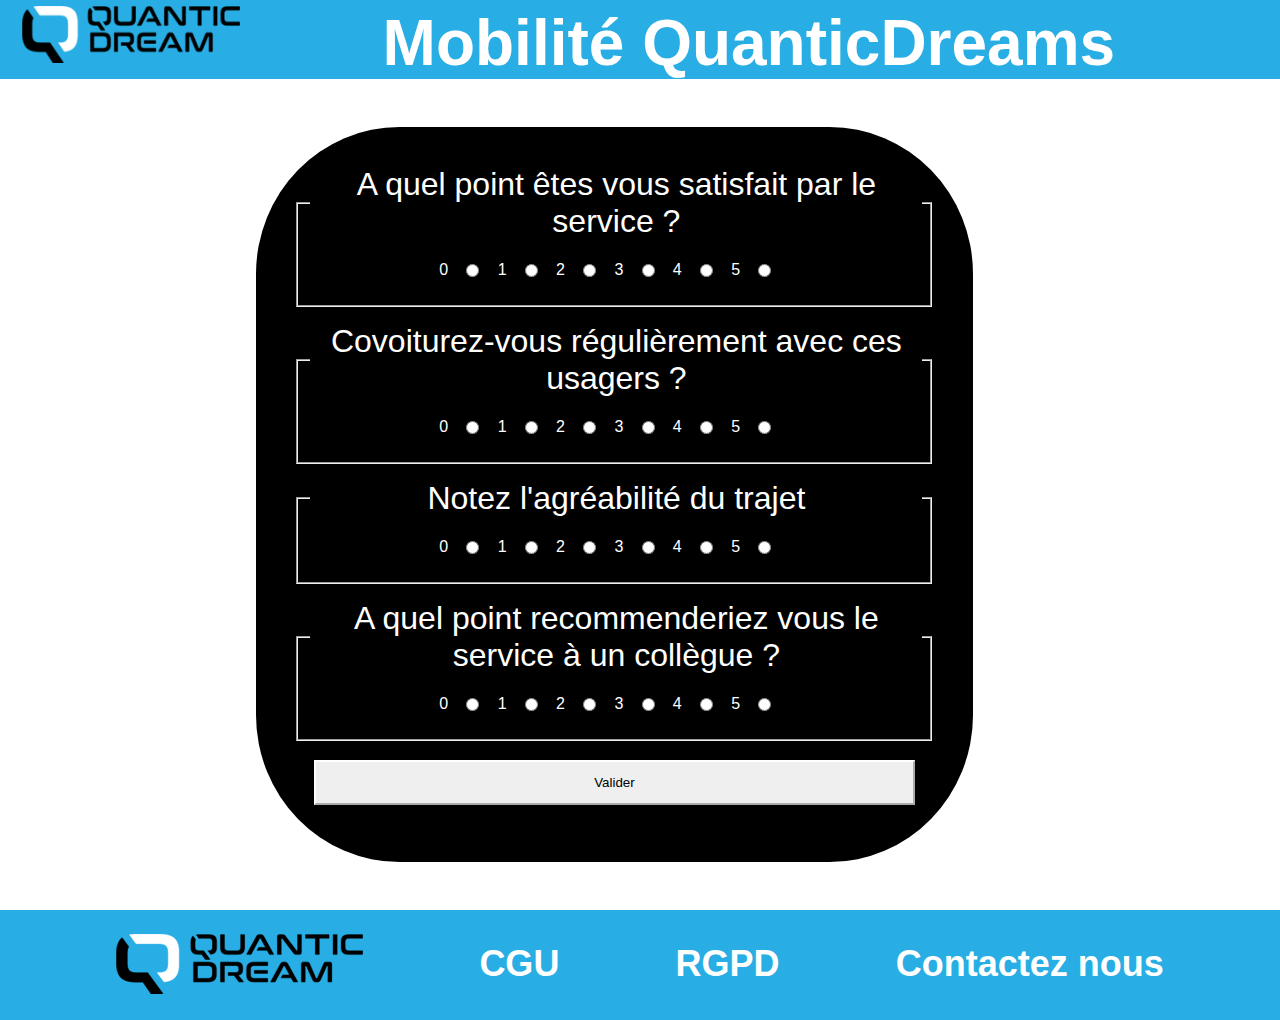
<file: Final/html/Questionnaire.html>
<!DOCTYPE html>
<html lang="fr">
  <head>
    <title>Mobilité QuanticDreams - Se connecter</title>
    <meta charset="utf-8">
    <link rel="stylesheet" type="text/css" href="../css/Questionnaire.css">
  </head>

  <body>

    <header id="banner">
      <h1>Mobilité QuanticDreams</h1>
      <a href="index.html"> <img src="../images/logo_quantic_dream_white.png"> </a>
    </header>

    <main>

        <form action="index.html" method=post>

            <fieldset>
                <legend>A quel point êtes vous satisfait par le service ?</legend>
                    <label>0</label>
                    <input type="radio" name="satisfait1" required>
                    <label>1</label>
                    <input type="radio" name="satisfait1" required>
                    <label>2</label>
                    <input type="radio" name="satisfait1" required>
                    <label>3</label>
                    <input type="radio" name="satisfait1" required>
                    <label>4</label>
                    <input type="radio" name="satisfait1" required>
                    <label>5</label>
                    <input type="radio" name="satisfait1" required>
            </fieldset>

              <fieldset>
                <legend>Covoiturez-vous régulièrement avec ces usagers ?</legend>
                    <label>0</label>
                    <input type="radio" name="satisfai2" required>
                    <label>1</label>
                    <input type="radio" name="satisfai2" required>
                    <label>2</label>
                    <input type="radio" name="satisfai2" required>
                    <label>3</label>
                    <input type="radio" name="satisfai2" required>
                    <label>4</label>
                    <input type="radio" name="satisfai2" required>
                    <label>5</label>
                    <input type="radio" name="satisfai2" required>
                </fieldset>

            <fieldset>
              <legend>Notez l'agréabilité du trajet</legend>
                  <label>0</label>
                  <input type="radio" name="satisfait3" required>
                  <label>1</label>
                  <input type="radio" name="satisfait3" required>
                  <label>2</label>
                  <input type="radio" name="satisfait3" required>
                  <label>3</label>
                  <input type="radio" name="satisfait3" required>
                  <label>4</label>
                  <input type="radio" name="satisfait3" required>
                  <label>5</label>
                  <input type="radio" name="satisfait3" required>
            </fieldset>

            <fieldset>
              <legend>A quel point recommenderiez vous le service à un collègue ?</legend>
                  <label>0</label>
                  <input type="radio" name="satisfait4" required>
                  <label>1</label>
                  <input type="radio" name="satisfait4" required>
                  <label>2</label>
                  <input type="radio" name="satisfait4" required>
                  <label>3</label>
                  <input type="radio" name="satisfait4" required>
                  <label>4</label>
                  <input type="radio" name="satisfait4" required>
                  <label>5</label>
                  <input type="radio" name="satisfait4" required>
            </fieldset>

                      <input type="submit" value="Valider">

        </form>

    </main>

    <footer>
      <img src="../images/logo_quantic_dream_white.png" alt="Logo Blanc">
      <a href="ConditionsUtilisation.html">CGU</a>
      <a href="Rgpd.html">RGPD</a>
      <a href="mailto:mobilite.quanticdream@caramail.com">Contactez nous</a>
    </footer>

  </body>
</html>
</file>
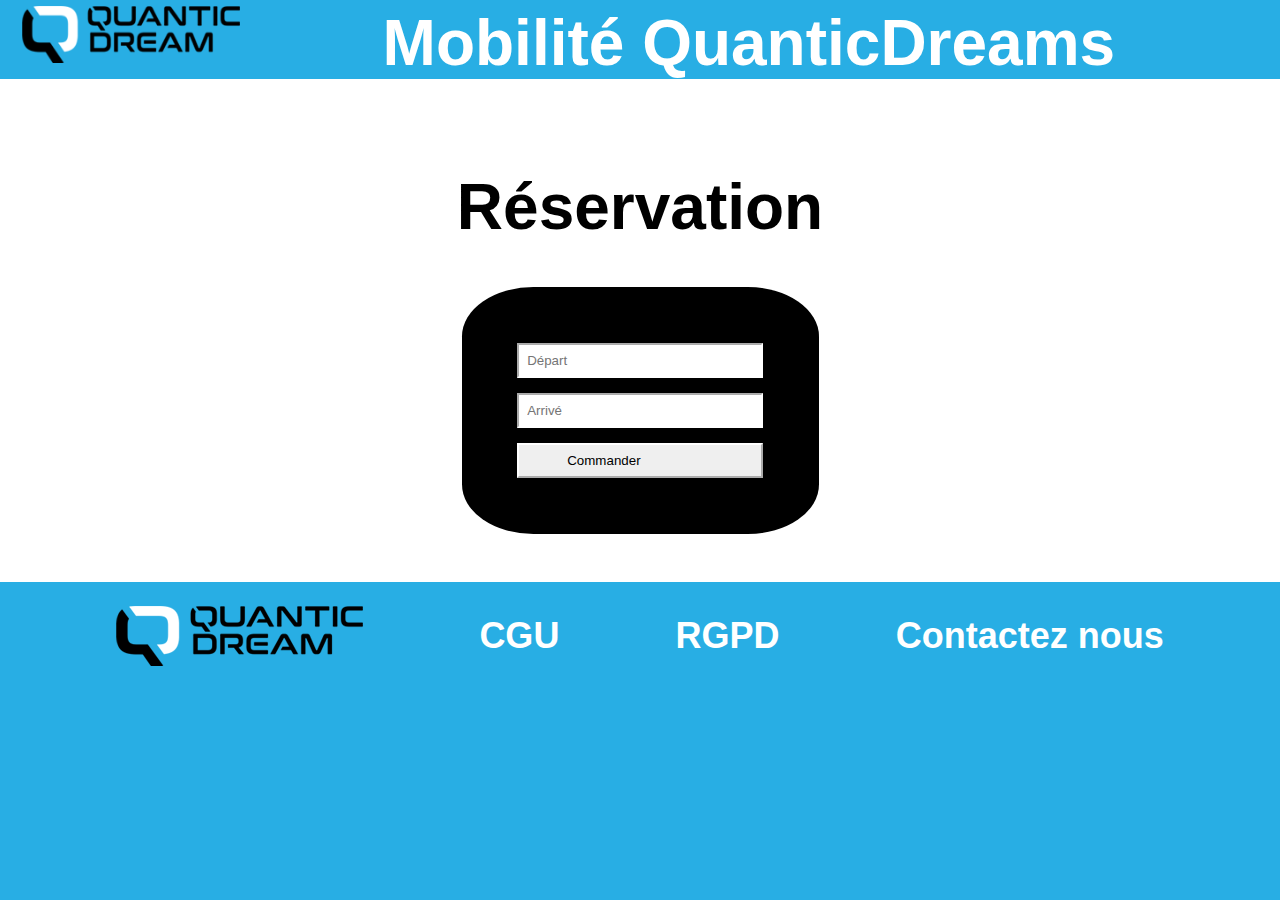
<file: Final/html/Reservation.html>
<!DOCTYPE html>
<html lang="fr">
  <head>
    <title>Mobilité QuanticDreams - Se connecter</title>
    <meta charset="utf-8">
    <link rel="stylesheet" type="text/css" href="../css/Reservation.css">
  </head>

  <body>

    <header id="banner">
      <h1>Mobilité QuanticDreams</h1>
      <a href="index.html"> <img src="../images/logo_quantic_dream_white.png"> </a>
    </header>

    <main>

        <h1>Réservation</h1>
        <form action="Construction.html" method="post">
            <input type="text" placeholder="Départ" required> 
            <input type="text" placeholder="Arrivé" required>
            <input type="submit" value="Commander">
        </form>

    </main>

    <footer>
      <img src="../images/logo_quantic_dream_white.png" alt="Logo Blanc">
      <a href="ConditionsUtilisation.html">CGU</a>
      <a href="Rgpd.html">RGPD</a>
      <a href="mailto:mobilite.quanticdream@caramail.com">Contactez nous</a>
    </footer>

  </body>
</html>
</file>
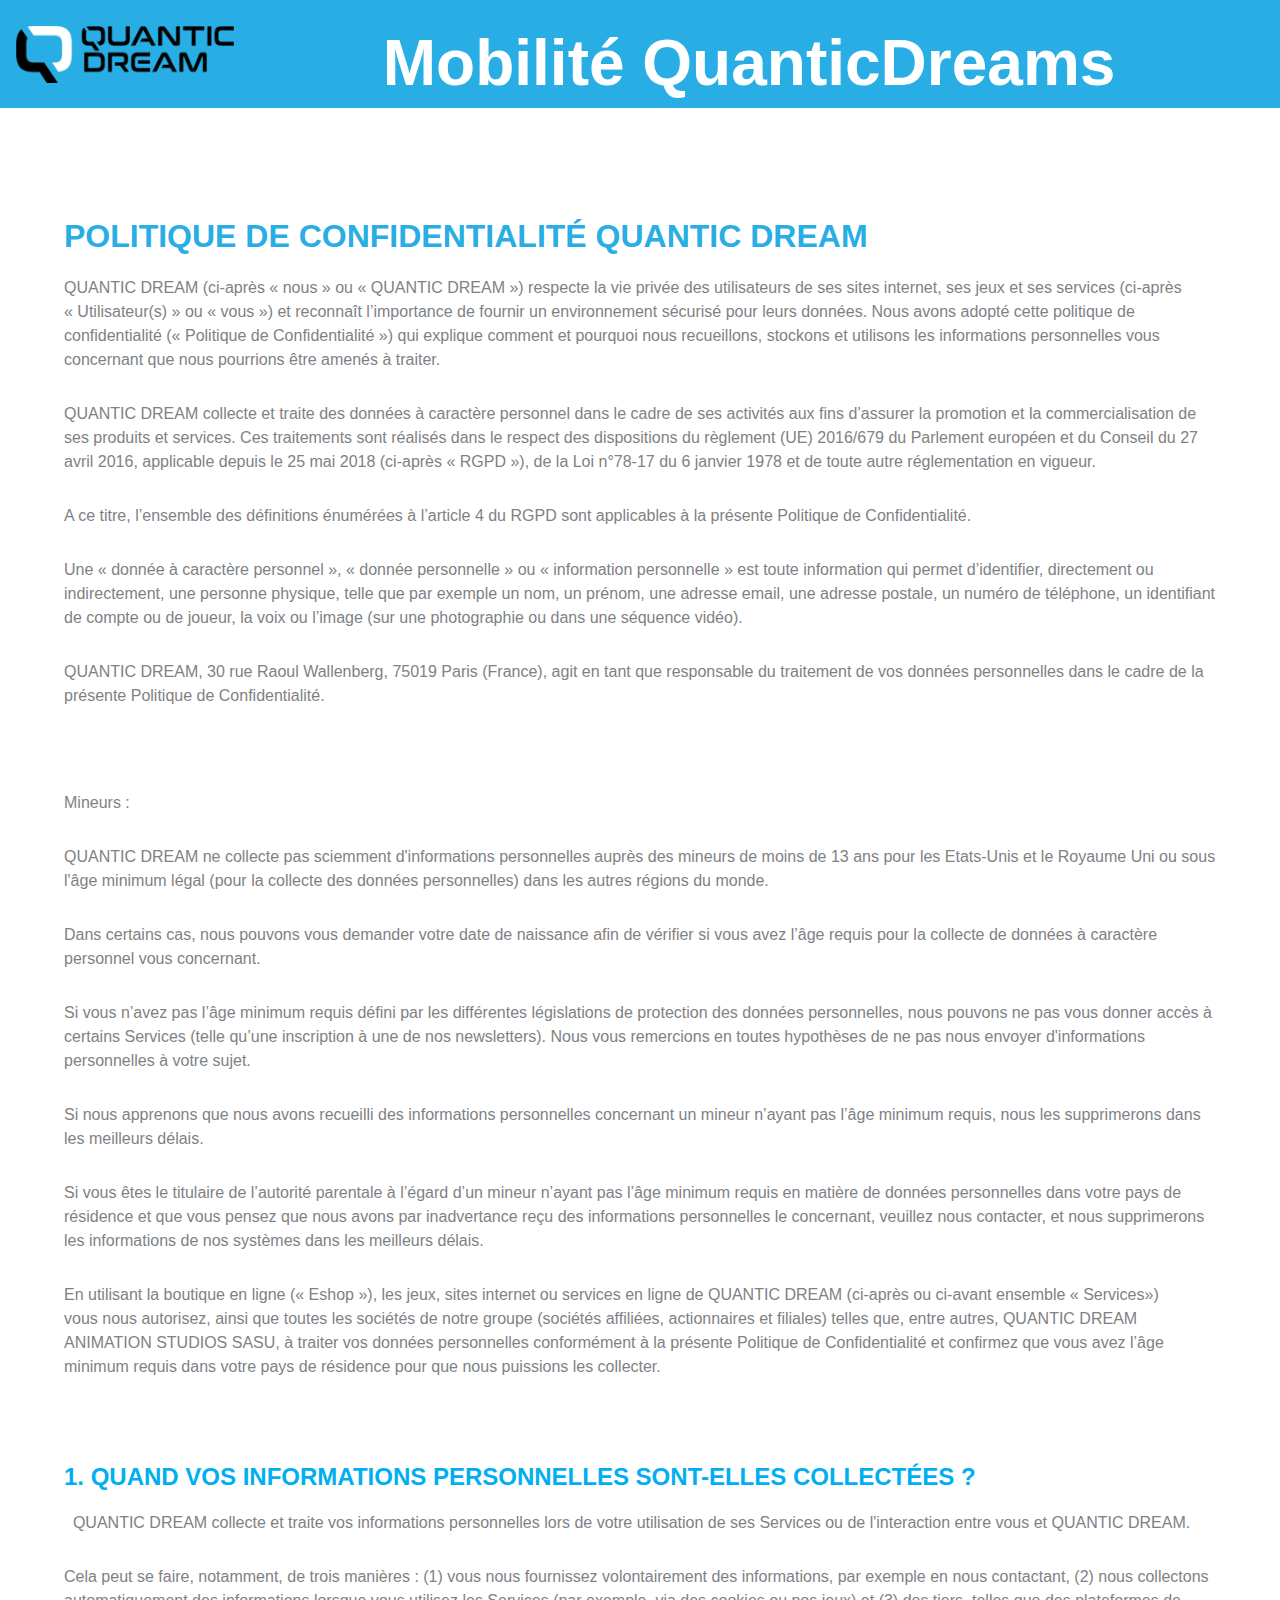
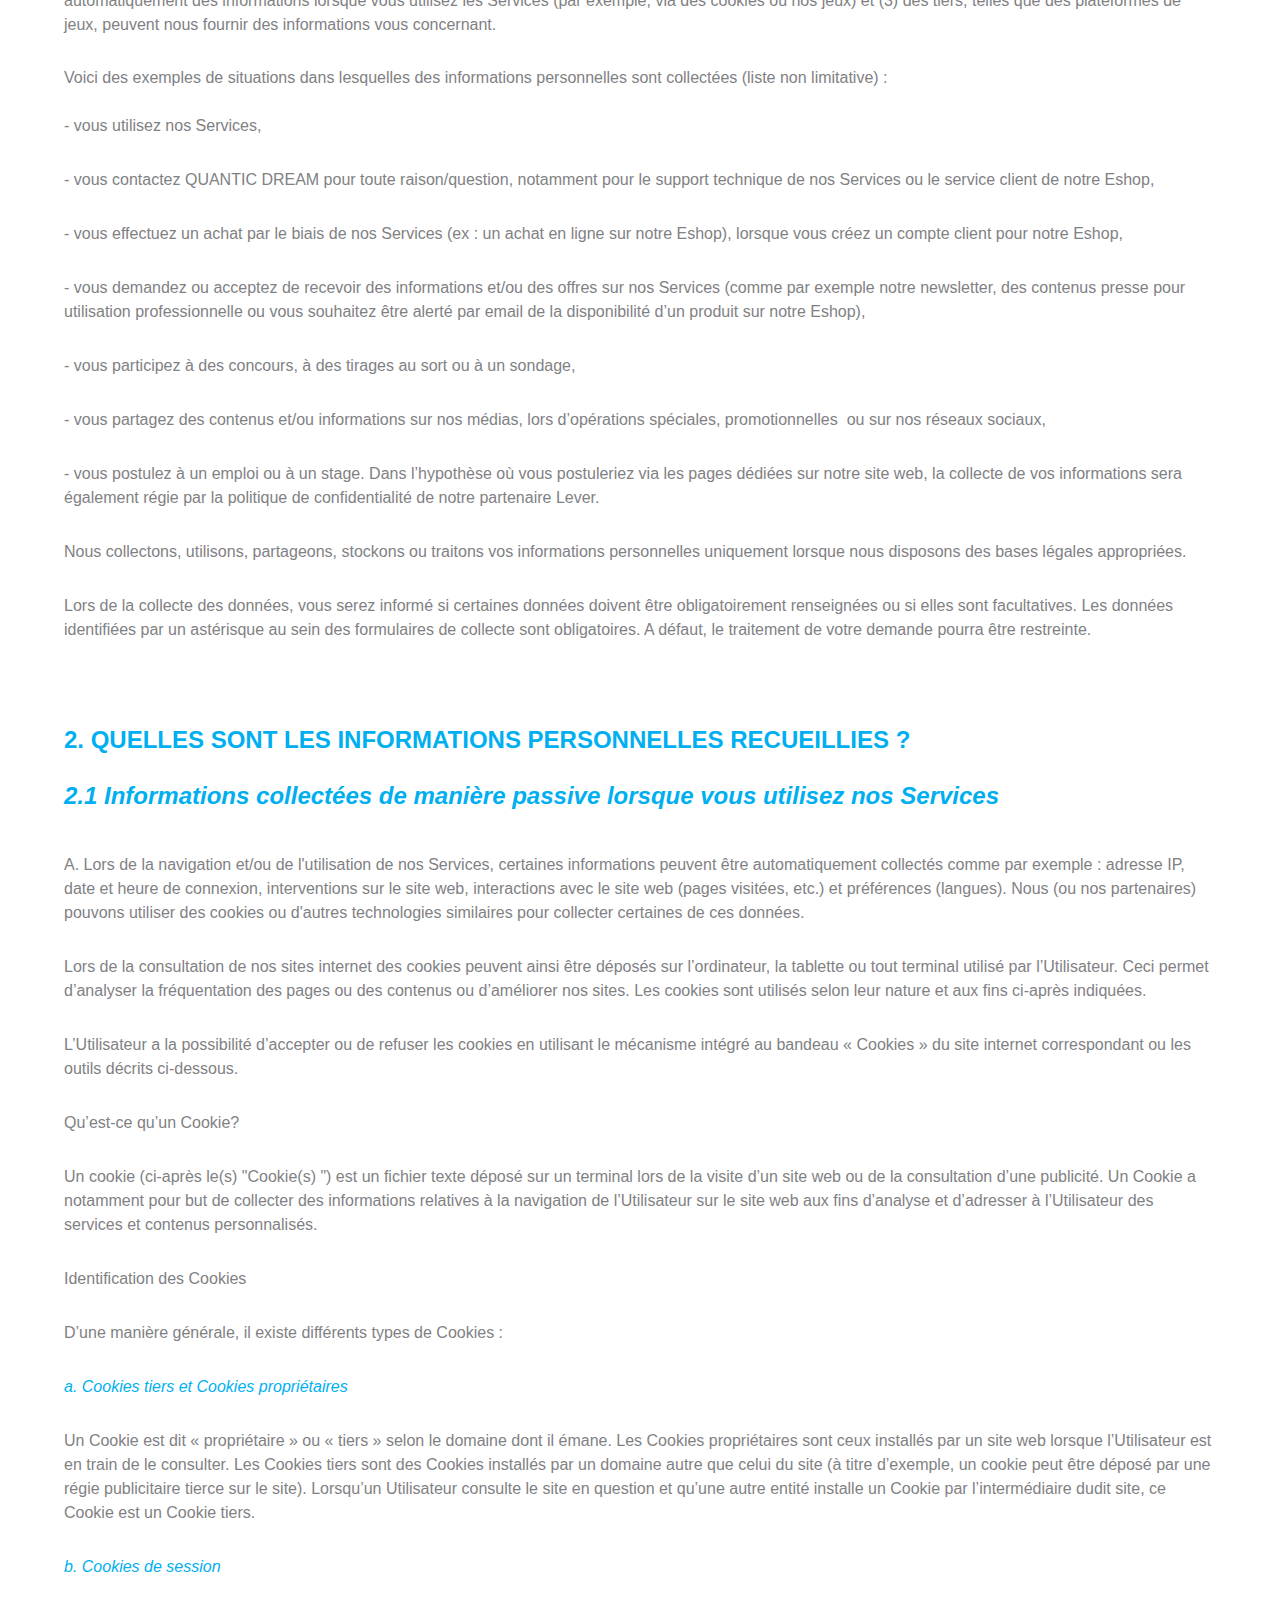
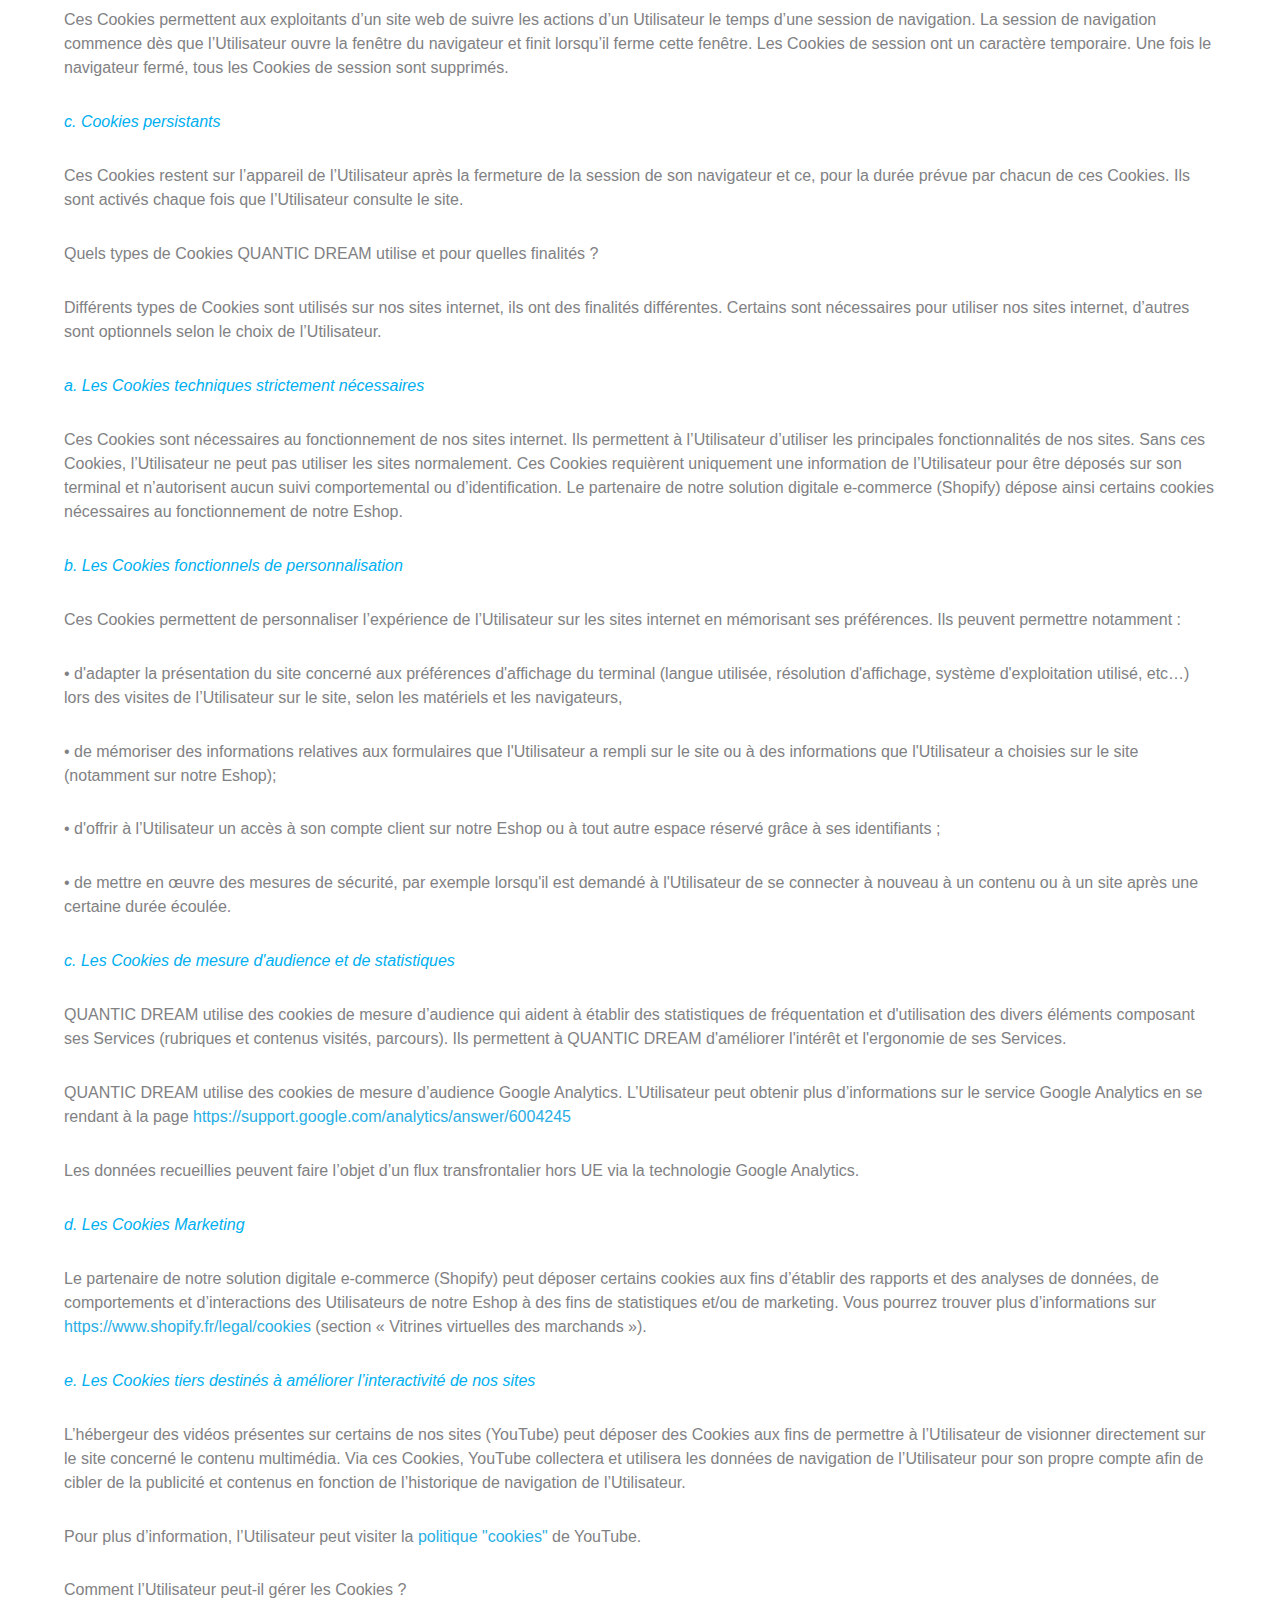
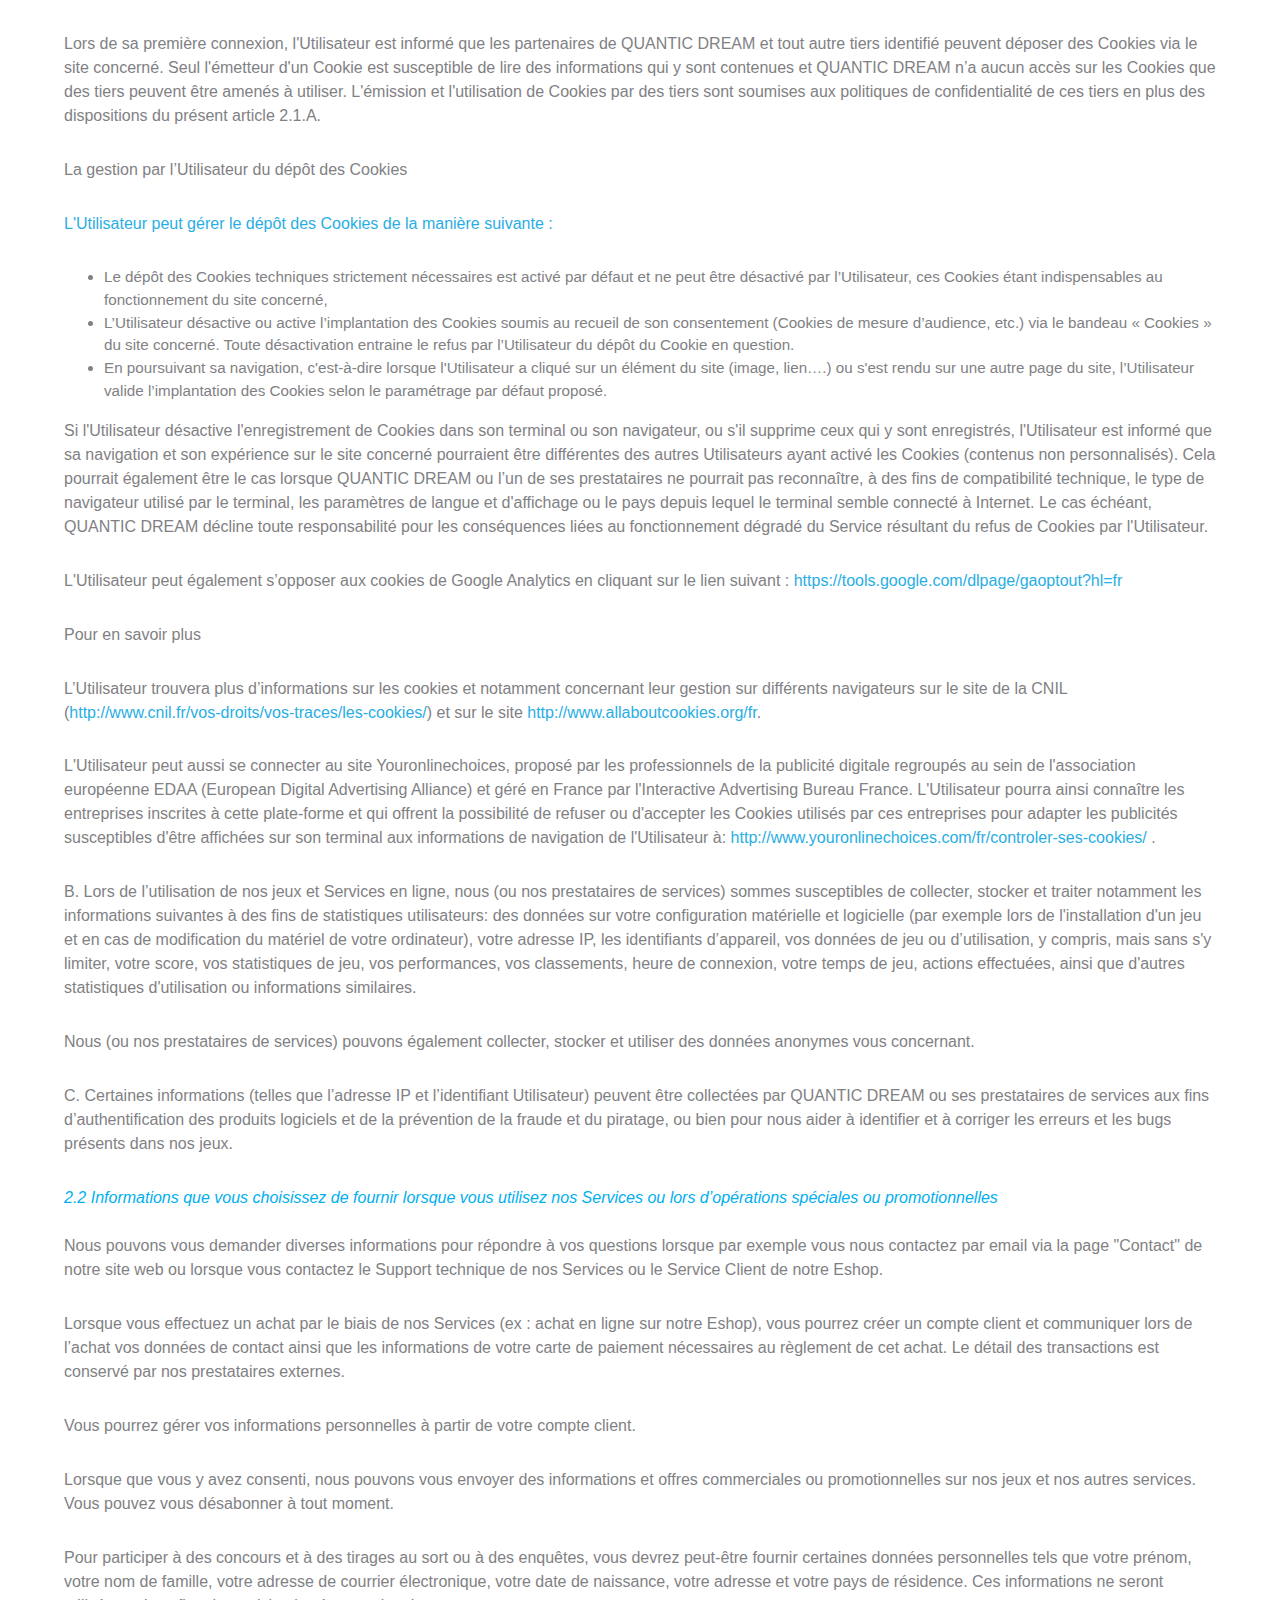
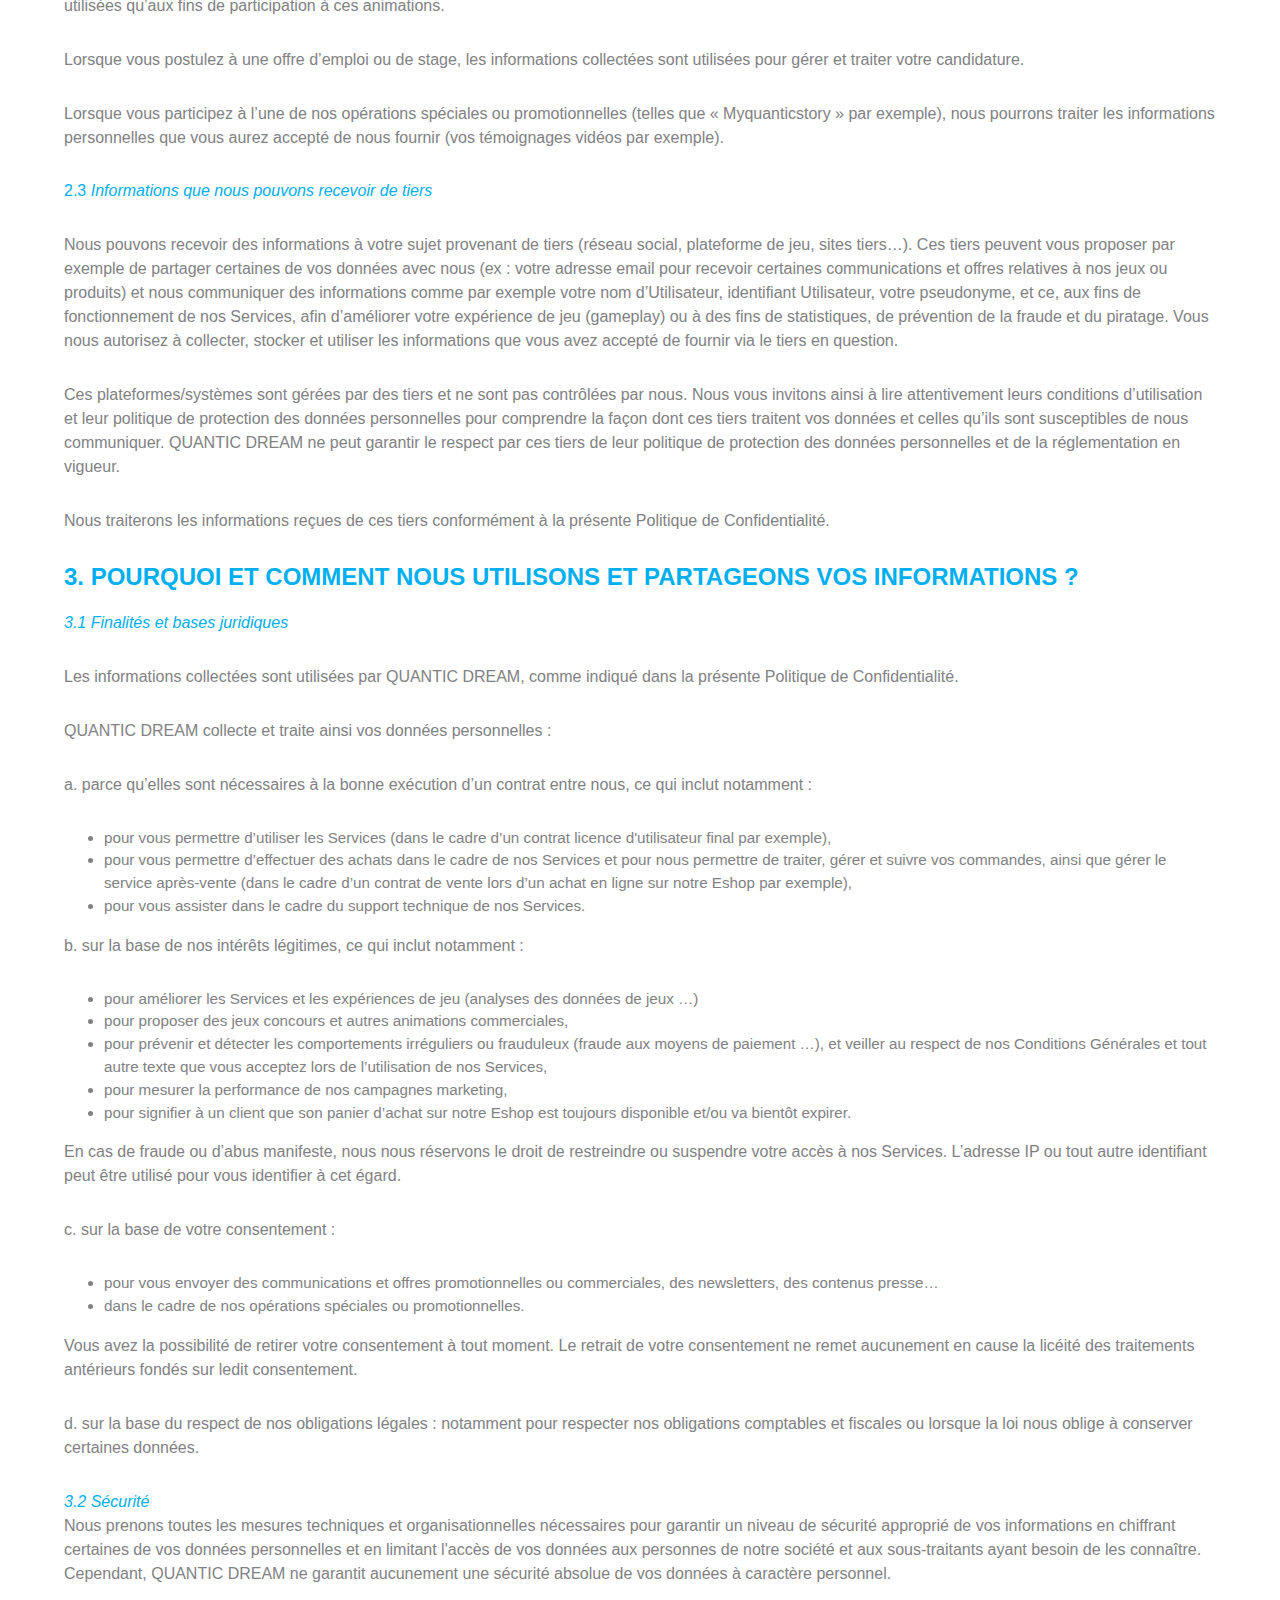
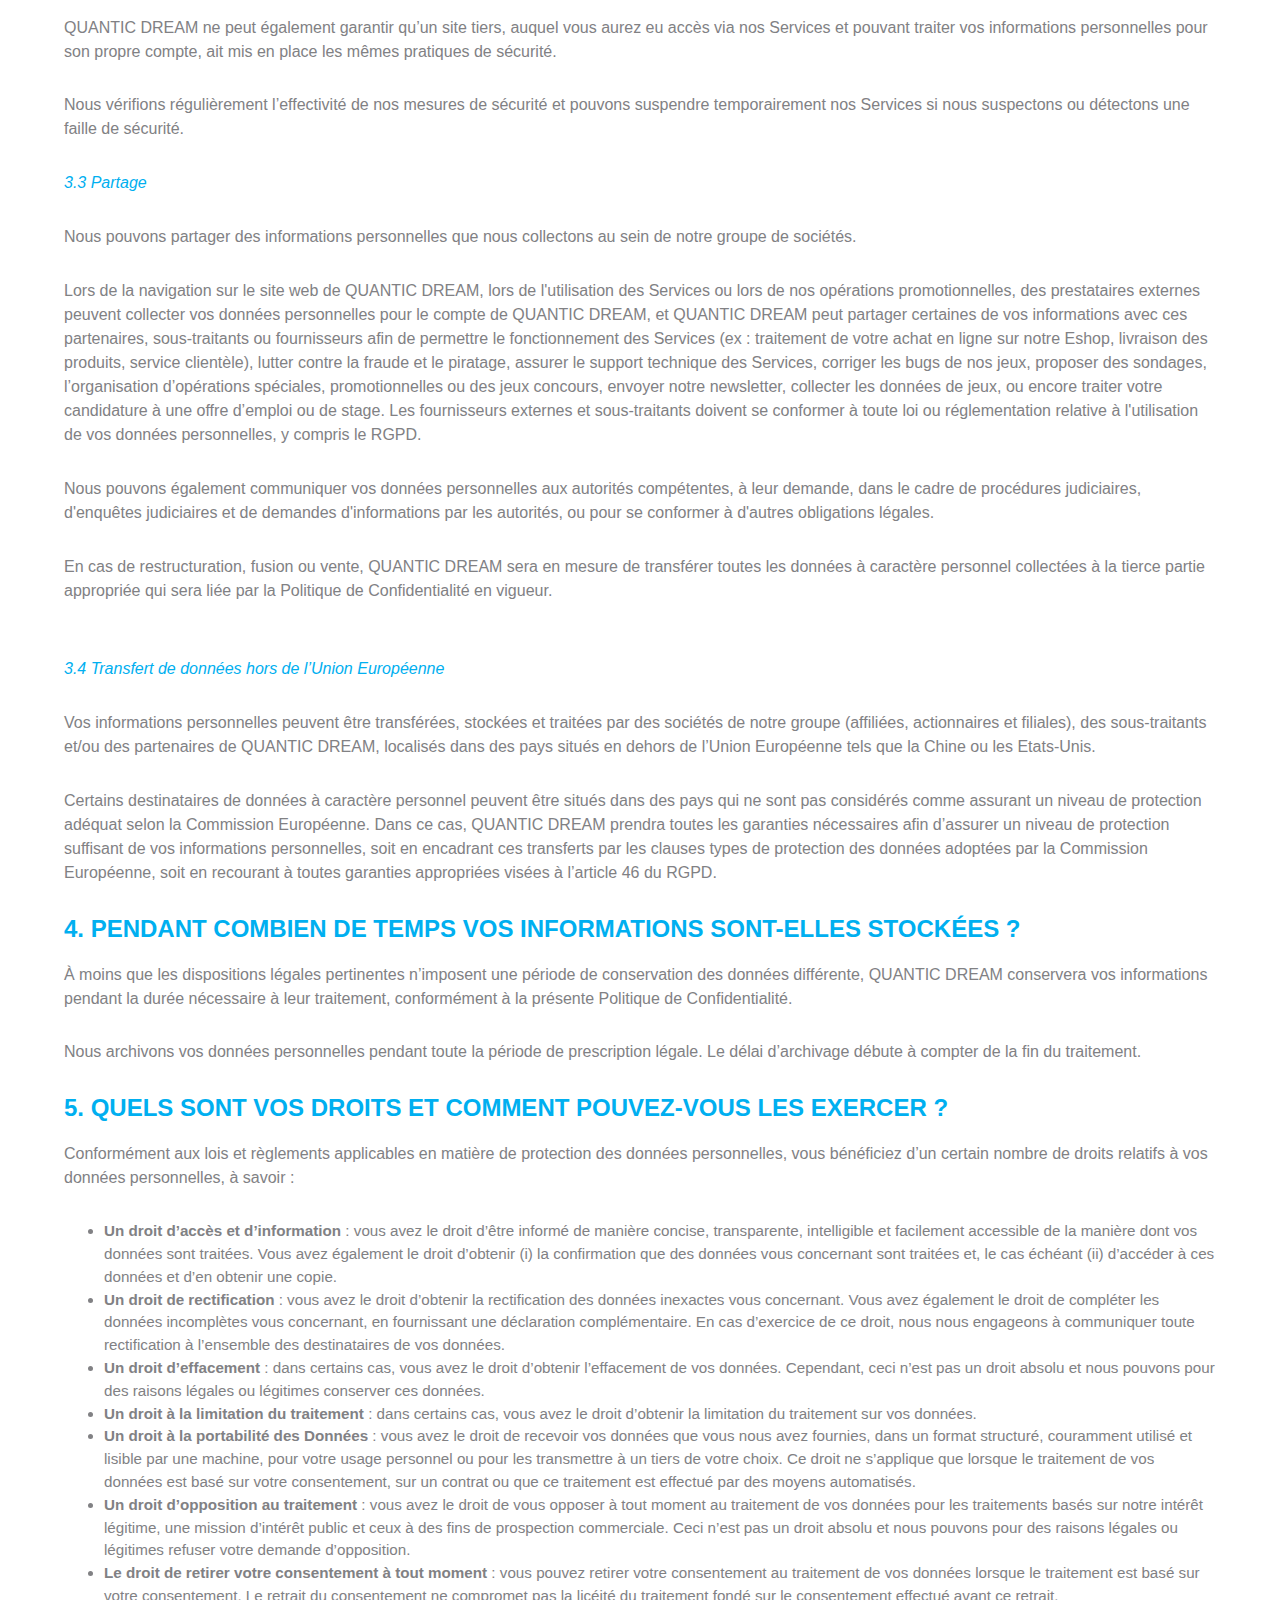
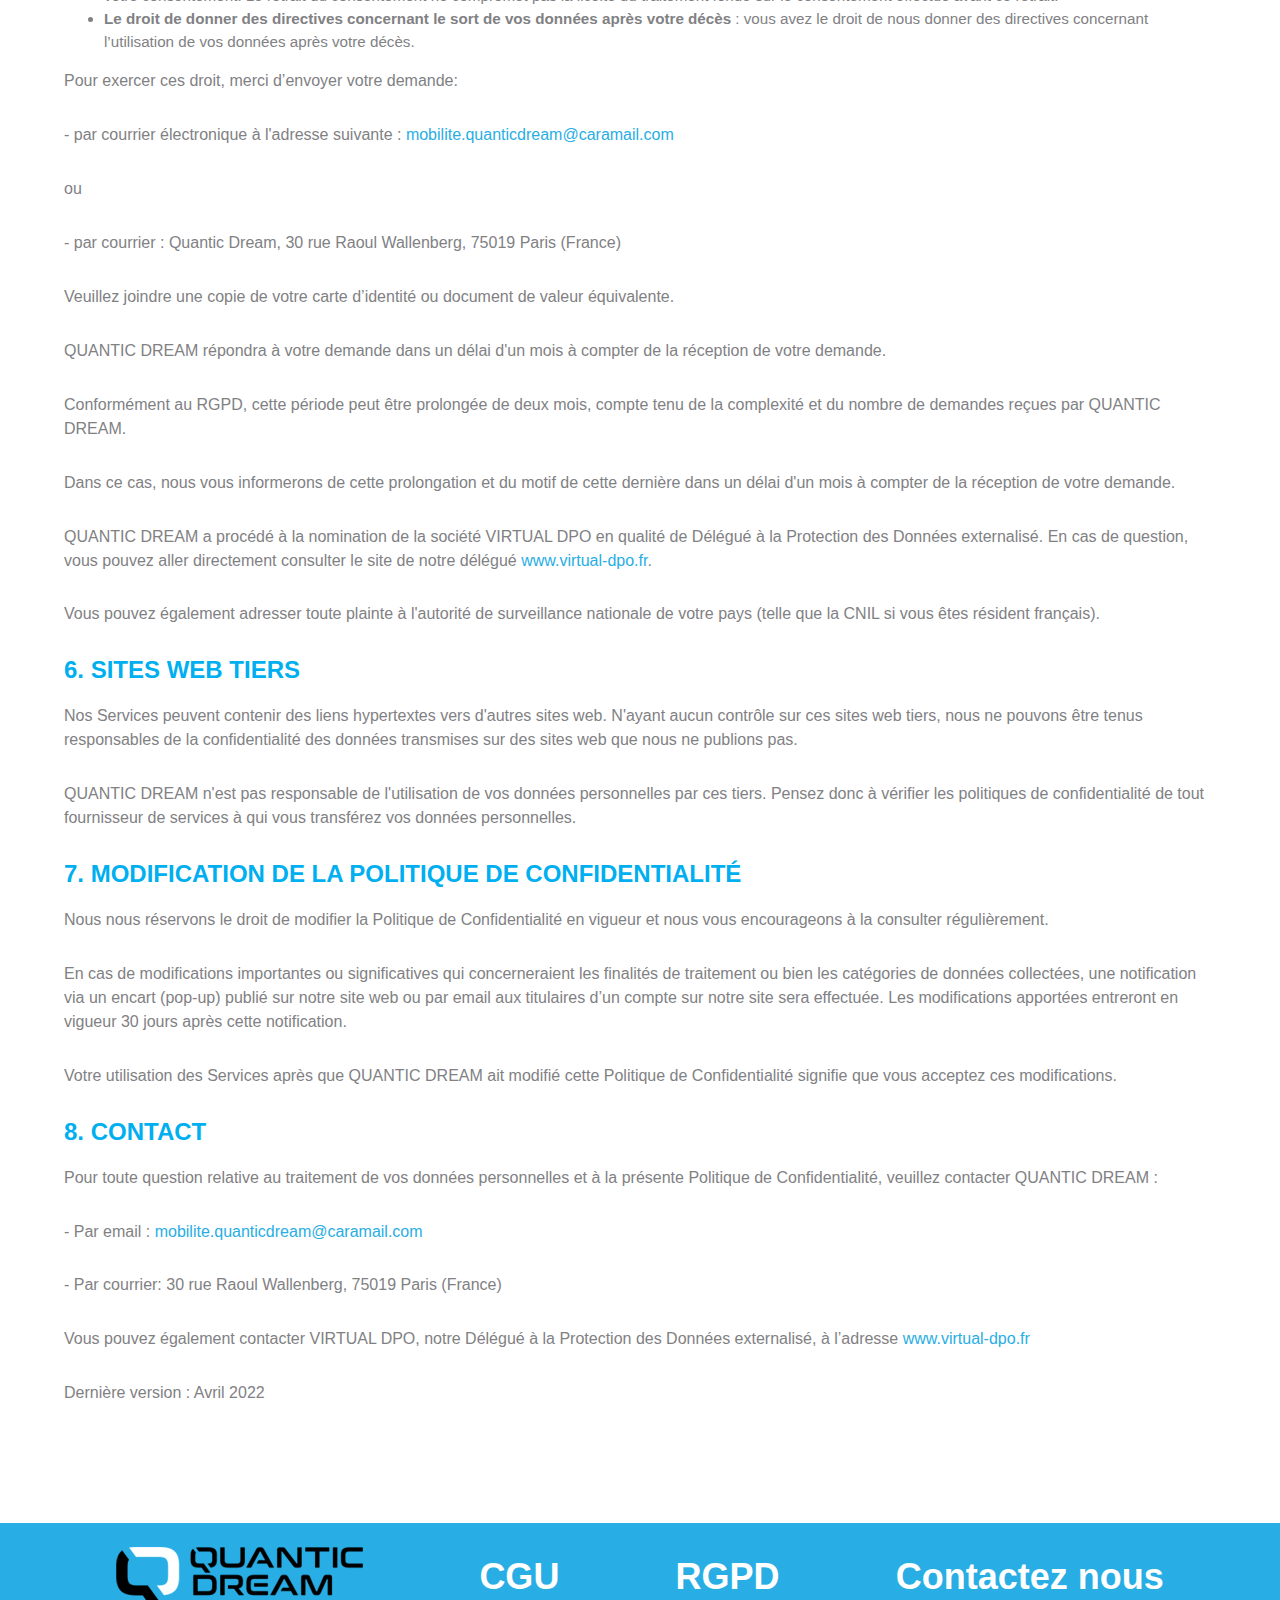
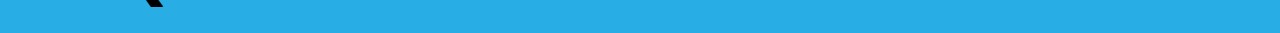
<file: Final/html/Rgpd.html>
<!DOCTYPE html>
<html lang="fr">
  <head>
    <title>Mobilité QuanticDreams</title>
    <meta charset="utf-8">
    <link rel="stylesheet" type="text/css" href="../css/Rgpd.css">
  </head>
  <body>
    <header id="banner">
      <a href="index.html"> <img src="../images/logo_quantic_dream_white.png"> </a>
      <h1>Mobilité QuanticDreams</h1>
    </header>

    <body>
        <div>
        <h1>POLITIQUE DE CONFIDENTIALITÉ QUANTIC DREAM</h1>
        <p>
            QUANTIC DREAM&nbsp;(ci-après&nbsp;« nous » ou «&nbsp;QUANTIC DREAM&nbsp;»)&nbsp;respecte la vie privée des utilisateurs de ses sites internet, ses jeux et ses services (ci-après «&nbsp;Utilisateur(s)&nbsp;» ou «&nbsp;vous&nbsp;») et reconnaît l’importance de fournir un environnement sécurisé pour leurs données.&nbsp;Nous avons adopté&nbsp;cette&nbsp;politique de confidentialité (« Politique de Confidentialité ») qui explique comment et pourquoi nous recueillons, stockons et utilisons les informations personnelles vous concernant que nous pourrions être amenés à traiter.
        </p>
        <p>
            QUANTIC DREAM collecte et traite des données à caractère personnel dans le cadre de ses activités aux fins d’assurer la promotion et la commercialisation de ses produits et services. Ces traitements sont réalisés dans le respect des dispositions du règlement (UE) 2016/679 du Parlement européen et du Conseil du 27 avril 2016, applicable depuis le 25 mai 2018 (ci-après « RGPD »), de la Loi n°78-17 du 6 janvier 1978 et de toute autre réglementation en vigueur.
        </p>
        <p>
            A ce titre, l’ensemble des définitions énumérées à l’article 4 du RGPD sont applicables à la présente Politique de Confidentialité.
        </p>
        <p>
            Une «&nbsp;donnée à caractère personnel », «&nbsp;donnée personnelle&nbsp;» ou «&nbsp;information personnelle&nbsp;» est toute information qui permet d’identifier, directement ou indirectement, une personne physique, telle que par exemple un nom, un prénom, une adresse email, une adresse postale, un numéro de téléphone, un identifiant de compte ou de joueur, la voix ou l’image (sur une photographie ou dans une séquence vidéo).
        </p>
        <p>
            QUANTIC DREAM,&nbsp;30 rue Raoul Wallenberg, 75019 Paris (France),&nbsp;agit en tant que responsable du traitement de vos données personnelles dans le cadre de la présente Politique de&nbsp;Confidentialité.
        </p>
        <p>
            &nbsp;
        </p>
        <p>
            Mineurs&nbsp;:
        </p>
        <p>
            QUANTIC DREAM ne collecte pas sciemment d'informations personnelles auprès des mineurs de moins de 13 ans pour les Etats-Unis et le Royaume Uni ou sous l'âge minimum légal (pour la collecte des données personnelles) dans les autres régions du monde.
        </p>
        <p>
            Dans certains cas, nous pouvons vous demander votre date de naissance afin de vérifier si vous avez l’âge requis pour la collecte de données à caractère personnel vous concernant. &nbsp;
        </p>
        <p>
            Si vous n’avez pas l’âge minimum requis défini par les différentes législations de protection des données&nbsp;personnelles, nous pouvons ne pas vous donner accès à certains Services (telle qu’une inscription à une de nos newsletters). Nous vous remercions en toutes hypothèses de ne pas nous envoyer d'informations personnelles à votre sujet.
        </p>
        <p>
            Si nous apprenons que nous avons recueilli des informations personnelles concernant un mineur n’ayant pas l’âge minimum requis, nous les supprimerons dans les meilleurs délais. &nbsp;
        </p>
        <p>
            Si vous êtes le titulaire de l’autorité parentale à l’égard d’un mineur n’ayant pas l’âge minimum requis en matière de données personnelles dans votre pays de résidence et que vous pensez que nous avons par inadvertance reçu des informations personnelles le concernant, veuillez nous contacter, et nous supprimerons les informations de nos systèmes dans les meilleurs délais.
        </p>
        <p>
            En utilisant la boutique en ligne («&nbsp;Eshop&nbsp;»), les jeux, sites internet ou services en ligne de QUANTIC DREAM (ci-après ou ci-avant ensemble « Services») vous&nbsp;nous&nbsp;autorisez,&nbsp;ainsi que&nbsp;toutes les sociétés de notre groupe (sociétés affiliées, actionnaires et filiales)&nbsp;telles que, entre autres, QUANTIC DREAM ANIMATION STUDIOS SASU, à traiter vos données personnelles conformément à la présente Politique de Confidentialité et confirmez que vous avez l’âge minimum requis dans votre pays de résidence pour que nous puissions les collecter.
        </p>
        <p>
            &nbsp;
            <strong>&nbsp;</strong>
        </p>
        <h2>
            <span style="color:#00aff0">
                <strong>
                    <span style="text-transform:uppercase">1. QUAND VOS INFORMATIONS PERSONNELLES SONT-ELLES COLLECTÉES&nbsp;?</span>
                </strong>
            </span>
        </h2>
        <p>
            <strong>&nbsp;</strong>
            QUANTIC DREAM collecte et traite vos informations personnelles lors de votre utilisation de ses Services ou de l'interaction entre vous et QUANTIC DREAM.
        </p>
        <p>
            Cela peut se faire, notamment, de trois manières : (1) vous nous fournissez volontairement des informations, par exemple en nous contactant, (2) nous collectons automatiquement des informations lorsque vous utilisez les Services (par exemple, via des cookies ou nos jeux) et (3) des tiers, telles que des plateformes de jeux, peuvent nous fournir des informations vous concernant.
        </p>
        <p>
            Voici des exemples de situations dans lesquelles des informations personnelles sont collectées (liste non limitative) :<br>
                <br>
                - vous utilisez nos Services,</a>
        </p>
        <p>
            <a name="_Hlk515960505"></a>
            <a name="_Hlk515960505"></a>
            - vous contactez QUANTIC DREAM pour toute raison/question, notamment pour le support technique de nos Services ou le service client de notre Eshop,
        </p>
        <p>
            - vous effectuez un achat par le biais de nos Services (ex&nbsp;: un achat en ligne sur notre Eshop), lorsque vous créez un compte client pour notre Eshop,
        </p>
        <p>
            - vous demandez ou acceptez de recevoir des informations et/ou des offres sur nos Services (comme par exemple notre newsletter, des contenus presse pour utilisation professionnelle ou vous souhaitez être alerté par email de la disponibilité d’un produit sur notre Eshop),
        </p>
        <p>
            - vous participez à des concours, à des tirages au sort ou à un sondage,
        </p>
        <p>
            - vous partagez des contenus et/ou informations sur nos médias, lors d’opérations spéciales, promotionnelles &nbsp;ou sur nos réseaux sociaux,
        </p>
        <p>
            - vous postulez à un emploi ou à un stage. Dans l’hypothèse où vous postuleriez via les pages dédiées sur notre site web, la collecte de vos informations sera également régie par la politique de confidentialité de notre partenaire Lever.
        </p>
        <p>
            Nous collectons, utilisons, partageons, stockons ou traitons vos informations personnelles uniquement lorsque nous disposons des bases légales appropriées.
        </p>
        <p>
            Lors de la collecte des données, vous serez informé si certaines données doivent être obligatoirement renseignées ou si elles sont facultatives. Les données identifiées par un astérisque au sein des formulaires de collecte sont obligatoires. A défaut, le traitement de votre demande pourra être restreinte.
        </p>
        <p>
            &nbsp;
        </p>
        <h2>
            <span style="color:#00aff0">
                <strong>2. QUELLES SONT LES INFORMATIONS PERSONNELLES RECUEILLIES&nbsp;?</strong>
            </span>
            <br>
            <br>
            <span style="color:#00aff0">
                <em>2.1 Informations collectées de manière passive lorsque vous utilisez nos Services</em>
            </span>
        </h2>
        <p>
            <br>
            
A. Lors de la navigation et/ou de l'utilisation de nos Services, certaines informations peuvent être automatiquement collectés comme par exemple : adresse IP, date et heure de connexion, interventions sur le site web, interactions avec le site web (pages visitées, etc.) et préférences (langues). Nous (ou nos partenaires) pouvons utiliser des cookies ou d'autres technologies similaires pour collecter certaines de ces données.
        </p>
        <p>
            Lors de la consultation de nos sites internet des cookies peuvent ainsi être déposés sur l’ordinateur, la tablette ou tout terminal utilisé par l’Utilisateur. Ceci permet d’analyser la fréquentation des pages ou des contenus ou d’améliorer nos sites. Les cookies sont utilisés selon leur nature et aux fins ci-après indiquées.
        </p>
        <p>
            L’Utilisateur a la possibilité d’accepter ou de refuser les cookies en utilisant le mécanisme intégré au bandeau «&nbsp;Cookies&nbsp;» du site internet correspondant ou les outils décrits ci-dessous.
        </p>
        <p>
            Qu’est-ce qu’un Cookie?
        </p>
        <p>
            Un cookie (ci-après le(s) "Cookie(s) ") est un fichier texte déposé sur un terminal lors de la visite d’un site web ou de la consultation d’une publicité. Un Cookie a notamment pour but de collecter des informations relatives à la navigation de l’Utilisateur sur le site web aux fins d’analyse et d’adresser à l’Utilisateur des services et contenus personnalisés.
        </p>
        <p>
            Identification des Cookies
        </p>
        <p>
            D’une manière générale, il existe différents types de Cookies :
        </p>
        <p>
            <span style="color:#00aff0">
                <em>a. Cookies tiers et Cookies propriétaires</em>
            </span>
        </p>
        <p>
            Un Cookie est dit « propriétaire » ou « tiers » selon le domaine dont il émane. Les Cookies propriétaires sont ceux installés par un site web lorsque l’Utilisateur est en train de le consulter. Les Cookies tiers sont des Cookies installés par un domaine autre que celui du site (à titre d’exemple, un cookie peut être déposé par une régie publicitaire tierce sur le site). Lorsqu’un Utilisateur consulte le site en question et qu’une autre entité installe un Cookie par l’intermédiaire dudit site, ce Cookie est un Cookie tiers.
        </p>
        <p>
            <span style="color:#00aff0">
                <em>b. Cookies de session</em>
            </span>
        </p>
        <p>
            Ces Cookies permettent aux exploitants d’un site web de suivre les actions d’un Utilisateur le temps d’une session de navigation. La session de navigation commence dès que l’Utilisateur ouvre la fenêtre du navigateur et finit lorsqu’il ferme cette fenêtre. Les Cookies de session ont un caractère temporaire. Une fois le navigateur fermé, tous les Cookies de session sont supprimés.
        </p>
        <p>
            <span style="color:#00aff0">
                <em>c. Cookies persistants</em>
            </span>
        </p>
        <p>
            Ces Cookies restent sur l’appareil de l’Utilisateur après la fermeture de la session de son navigateur et ce, pour la durée prévue par chacun de ces Cookies. Ils sont activés chaque fois que l’Utilisateur consulte le site.
        </p>
        <p>
            Quels types de Cookies QUANTIC DREAM utilise et pour quelles finalités ?
        </p>
        <p>Différents types de Cookies sont utilisés sur nos sites internet, ils ont des finalités différentes. Certains sont nécessaires pour utiliser nos sites internet, d’autres sont optionnels selon le choix de l’Utilisateur.</p>

        <p><span style="color:#00aff0"><em>a. Les Cookies techniques strictement nécessaires</em></span></p>

        <p>Ces Cookies sont nécessaires au fonctionnement de nos sites internet. Ils permettent à l’Utilisateur d’utiliser les principales fonctionnalités de nos sites. Sans ces Cookies, l’Utilisateur ne peut pas utiliser les sites normalement. Ces Cookies requièrent uniquement une information de l’Utilisateur pour être déposés sur son terminal et n’autorisent aucun suivi comportemental ou d’identification. Le partenaire de notre solution digitale e-commerce (Shopify) dépose ainsi certains cookies nécessaires au fonctionnement de notre Eshop.</p>

        <p><span style="color:#00aff0"><em>b. Les Cookies fonctionnels de personnalisation </em></span></p>

        <p>Ces Cookies permettent de personnaliser l’expérience de l’Utilisateur sur les sites internet en mémorisant ses préférences. Ils peuvent permettre notamment :</p>

        <p>•    d&#39;adapter la présentation du site concerné aux préférences d&#39;affichage du terminal (langue utilisée, résolution d&#39;affichage, système d&#39;exploitation utilisé, etc…) lors des visites de l’Utilisateur sur le site, selon les matériels et les navigateurs,</p>

<p>• de mémoriser des informations relatives aux formulaires que l&#39;Utilisateur a rempli sur le site ou à des informations que l&#39;Utilisateur a choisies sur le site (notamment sur notre Eshop);</p>

<p>• d&#39;offrir à l’Utilisateur un accès à son compte client sur notre Eshop ou à tout autre espace réservé grâce à ses identifiants ;</p>

<p>• de mettre en œuvre des mesures de sécurité, par exemple lorsqu&#39;il est demandé à l&#39;Utilisateur de se connecter à nouveau à un contenu ou à un site après une certaine durée écoulée.</p>

<p><span style="color:#00aff0"><em>c. Les Cookies de mesure d&#39;audience et de statistiques</em></span></p>

<p>QUANTIC DREAM utilise des cookies de mesure d’audience qui aident à établir des statistiques de fréquentation et d&#39;utilisation des divers éléments composant ses Services (rubriques et contenus visités, parcours). Ils permettent à QUANTIC DREAM d&#39;améliorer l&#39;intérêt et l&#39;ergonomie de ses Services.</p>

<p>QUANTIC DREAM utilise des cookies de mesure d’audience Google Analytics.  L’Utilisateur peut obtenir plus d’informations sur le service Google Analytics en se rendant à la page <a href="https://support.google.com/analytics/answer/6004245">https://support.google.com/analytics/answer/6004245</a></p>

<p>Les données recueillies peuvent faire l’objet d’un flux transfrontalier hors UE via la technologie Google Analytics.</p>

<p><span style="color:#00aff0"><em>d. Les Cookies Marketing</em></span></p>

<p>Le partenaire de notre solution digitale e-commerce (Shopify) peut déposer certains cookies aux fins d’établir des rapports et des analyses de données, de comportements et d’interactions des Utilisateurs de notre Eshop à des fins de statistiques et/ou de marketing. Vous pourrez trouver plus d’informations sur <a href="https://www.shopify.fr/legal/cookies">https://www.shopify.fr/legal/cookies</a> (section « Vitrines virtuelles des marchands »).</p>

    <p><span style="color:#00aff0"><em>e. Les Cookies tiers destinés à améliorer l’interactivité de nos sites</em></span></p>

    <p>L’hébergeur des vidéos présentes sur certains de nos sites (YouTube) peut déposer des Cookies aux fins de permettre à l’Utilisateur de visionner directement sur le site concerné le contenu multimédia. Via ces Cookies, YouTube collectera et utilisera les données de navigation de l’Utilisateur pour son propre compte afin de cibler de la publicité et contenus en fonction de l’historique de navigation de l’Utilisateur.</p>

    <p>Pour plus d’information, l’Utilisateur peut visiter la <a href="https://policies.google.com/privacy?hl=fr">politique "cookies"</a> de YouTube.</p>

    <p>Comment l’Utilisateur peut-il gérer les Cookies ?</p>

    <p> Lors de sa première connexion, l&#39;Utilisateur est informé que les partenaires de QUANTIC DREAM et tout autre tiers identifié peuvent déposer des Cookies via le site concerné. Seul l&#39;émetteur d&#39;un Cookie est susceptible de lire des informations qui y sont contenues et QUANTIC DREAM n’a aucun accès sur les Cookies que des tiers peuvent être amenés à utiliser. L&#39;émission et l&#39;utilisation de Cookies par des tiers sont soumises aux politiques de confidentialité de ces tiers en plus des dispositions du présent article 2.1.A.</p>

    <p>La gestion par l’Utilisateur du dépôt des Cookies</p>

    <p><a name="_Hlk88643405">L&#39;Utilisateur peut gérer le dépôt des Cookies de la manière suivante :</a></p>

    <ul>
	    <li>Le dépôt des Cookies techniques strictement nécessaires est activé par défaut et ne peut être désactivé par l’Utilisateur, ces Cookies étant indispensables au fonctionnement du site concerné,</li>
	    <li>L’Utilisateur désactive ou active l’implantation des Cookies soumis au recueil de son consentement (Cookies de mesure d’audience, etc.) via le bandeau « Cookies » du site concerné. Toute désactivation entraine le refus par l’Utilisateur du dépôt du Cookie en question.</li>
	    <li>En poursuivant sa navigation, c&#39;est-à-dire lorsque l&#39;Utilisateur a cliqué sur un élément du site (image, lien….) ou s&#39;est rendu sur une autre page du site, l’Utilisateur valide l’implantation des Cookies selon le paramétrage par défaut proposé.</li>
    </ul>

    <p>Si l&#39;Utilisateur désactive l&#39;enregistrement de Cookies dans son terminal ou son navigateur, ou s&#39;il supprime ceux qui y sont enregistrés, l&#39;Utilisateur est informé que sa navigation et son expérience sur le site concerné pourraient être différentes des autres Utilisateurs ayant activé les Cookies (contenus non personnalisés). Cela pourrait également être le cas lorsque QUANTIC DREAM ou l’un de ses prestataires ne pourrait pas reconnaître, à des fins de compatibilité technique, le type de navigateur utilisé par le terminal, les paramètres de langue et d&#39;affichage ou le pays depuis lequel le terminal semble connecté à Internet. Le cas échéant, QUANTIC DREAM décline toute responsabilité pour les conséquences liées au fonctionnement dégradé du Service résultant du refus de Cookies par l&#39;Utilisateur.</p>

<p>L&#39;Utilisateur peut également s’opposer aux cookies de Google Analytics en cliquant sur le lien suivant : <a href="https://tools.google.com/dlpage/gaoptout?hl=fr">https://tools.google.com/dlpage/gaoptout?hl=fr</a></p>

<p>Pour en savoir plus</p>

<p>L’Utilisateur trouvera plus d’informations sur les cookies et notamment concernant leur gestion sur différents navigateurs sur le site de la CNIL (</a><a href="https://www.cnil.fr/vos-droits/vos-traces/les-cookies/">http://www.cnil.fr/vos-droits/vos-traces/les-cookies/</a>) et sur le site <a href="http://www.allaboutcookies.org/fr">http://www.allaboutcookies.org/fr</a>.</p>

<p>L&#39;Utilisateur peut aussi se connecter au site Youronlinechoices, proposé par les professionnels de la publicité digitale regroupés au sein de l&#39;association européenne EDAA (European Digital Advertising Alliance) et géré en France par l&#39;Interactive Advertising Bureau France. L&#39;Utilisateur pourra ainsi connaître les entreprises inscrites à cette plate-forme et qui offrent la possibilité de refuser ou d&#39;accepter les Cookies utilisés par ces entreprises pour adapter les publicités susceptibles d&#39;être affichées sur son terminal aux informations de navigation de l&#39;Utilisateur à: <a href="http://www.youronlinechoices.com/fr/controler-ses-cookies/">http://www.youronlinechoices.com/fr/controler-ses-cookies/</a> .</p>

<p>B. Lors de l’utilisation de nos jeux et Services en ligne, nous (ou nos prestataires de services) sommes susceptibles de collecter, stocker et traiter notamment les informations suivantes à des fins de statistiques utilisateurs: des données sur votre configuration matérielle et logicielle (par exemple lors de l&#39;installation d&#39;un jeu et en cas de modification du matériel de votre ordinateur), votre adresse IP, les identifiants d’appareil, vos données de jeu ou d’utilisation, y compris, mais sans s&#39;y limiter, votre score, vos statistiques de jeu, vos performances, vos classements, heure de connexion, votre temps de jeu, actions effectuées, ainsi que d&#39;autres statistiques d&#39;utilisation ou informations similaires.</p>

<p>Nous </a>(ou nos prestataires de services) pouvons également collecter, stocker et utiliser des données anonymes vous concernant.</p>

<p>C. Certaines informations (telles que l’adresse IP et l’identifiant Utilisateur) peuvent être collectées par QUANTIC DREAM ou ses prestataires de services aux fins d’authentification des produits logiciels et de la prévention de la fraude et du piratage, ou bien pour nous aider à identifier et à corriger les erreurs et les bugs présents dans nos jeux.</p>

<p><span style="color:#00aff0"><em>2.2 Informations que vous choisissez de fournir lorsque vous utilisez nos Services ou lors d’opérations spéciales ou promotionnelles</em></span><br />
<br />
Nous pouvons vous demander diverses informations pour répondre à vos questions lorsque par exemple vous nous contactez par email via la page "Contact" de notre site web ou lorsque vous contactez le Support technique de nos Services ou le Service Client de notre Eshop.</p>

<p>Lorsque vous effectuez un achat par le biais de nos Services (ex : achat en ligne sur notre Eshop), vous pourrez créer un compte client et communiquer lors de l’achat vos données de contact ainsi que les informations de votre carte de paiement nécessaires au règlement de cet achat. Le détail des transactions est conservé par nos prestataires externes.</p>

<p>Vous pourrez gérer vos informations personnelles à partir de votre compte client.</p>

<p>Lorsque que vous y avez consenti, nous pouvons vous envoyer des informations et offres commerciales ou promotionnelles sur nos jeux et nos autres services. Vous pouvez vous désabonner à tout moment.</p>

<p>Pour participer à des concours et à des tirages au sort ou à des enquêtes, vous devrez peut-être fournir certaines données personnelles tels que votre prénom, votre nom de famille, votre adresse de courrier électronique, votre date de naissance, votre adresse et votre pays de résidence. Ces informations ne seront utilisées qu’aux fins de participation à ces animations.</p>

<p>Lorsque vous postulez à une offre d’emploi ou de stage, les informations collectées sont utilisées pour gérer et traiter votre candidature.</p>

<p>Lorsque vous participez à l’une de nos opérations spéciales ou promotionnelles (telles que « Myquanticstory » par exemple), nous pourrons traiter les informations personnelles que vous aurez accepté de nous fournir (vos témoignages vidéos par exemple). </p>

<p> </p>

<p><span style="color:#00aff0">2.3 <em>Informations que nous pouvons recevoir de tiers</em></span></p>

<p>Nous pouvons recevoir des informations à votre sujet provenant de tiers (réseau social, plateforme de jeu, sites tiers…). Ces tiers peuvent vous proposer par exemple de partager certaines de vos données avec nous (ex : votre adresse email pour recevoir certaines communications et offres relatives à nos jeux ou produits) et nous communiquer des informations comme par exemple votre nom d’Utilisateur,  identifiant Utilisateur, votre pseudonyme, et ce, aux fins de fonctionnement de nos Services, afin d’améliorer votre expérience de jeu (gameplay) ou à des fins de statistiques, de prévention de la fraude et du piratage. Vous nous autorisez à collecter, stocker et utiliser les informations que vous avez accepté de fournir via le tiers en question.</p>

<p>Ces plateformes/systèmes sont gérées par des tiers et ne sont pas contrôlées par nous. Nous vous invitons ainsi à lire attentivement leurs conditions d’utilisation et leur politique de protection des données personnelles pour comprendre la façon dont ces tiers traitent vos données et celles qu’ils sont susceptibles de nous communiquer. QUANTIC DREAM ne peut garantir le respect par ces tiers de leur politique de protection des données personnelles et de la réglementation en vigueur.</p>

<p>Nous traiterons les informations reçues de ces tiers conformément à la présente Politique de Confidentialité.</p>

<p> </p>

<h2><span style="color:#00aff0"><strong>3. POURQUOI ET COMMENT NOUS UTILISONS ET PARTAGEONS VOS INFORMATIONS ?</strong></span></h2>

<p><span style="color:#00aff0"><em>3.1 Finalités et bases juridiques</em></span></p>

<p>Les informations collectées sont utilisées par QUANTIC DREAM, comme indiqué dans la présente Politique de Confidentialité.</p>

<p>QUANTIC DREAM collecte et traite ainsi vos données personnelles :</p>

<p>a. parce qu’elles sont nécessaires à la bonne exécution d’un contrat entre nous, ce qui inclut notamment :</p>

<ul>
	<li>pour vous permettre d’utiliser les Services (dans le cadre d’un contrat licence d&#39;utilisateur final par exemple),</li>
	<li>pour vous permettre d’effectuer des achats dans le cadre de nos Services et pour nous permettre de traiter, gérer et suivre vos commandes, ainsi que gérer le service après-vente (dans le cadre d’un contrat de vente lors d’un achat en ligne sur notre Eshop par exemple),</li>
	<li>pour vous assister dans le cadre du support technique de nos Services.</li>
</ul>

<p>b. sur la base de nos intérêts légitimes, ce qui inclut notamment :</p>

<ul>
	<li>pour améliorer les Services et les expériences de jeu (analyses des données de jeux …)</li>
	<li>pour proposer des jeux concours et autres animations commerciales,</li>
	<li>pour prévenir et détecter les comportements irréguliers ou  frauduleux (fraude aux moyens de paiement …), et veiller au respect de nos Conditions Générales et tout autre texte que vous acceptez lors de l’utilisation de nos Services,</li>
	<li>pour mesurer la performance de nos campagnes marketing,</li>
	<li>pour signifier à un client que son panier d’achat sur notre Eshop est toujours disponible et/ou va bientôt expirer.</li>
</ul>

<p>En cas de fraude ou d’abus manifeste, nous nous réservons le droit de restreindre ou suspendre votre accès à nos Services. L’adresse IP ou tout autre identifiant peut être utilisé pour vous identifier à cet égard.</p>

<p> </p>

<p>c. sur la base de votre consentement :</p>

<ul>
	<li>pour vous envoyer des communications et offres promotionnelles ou commerciales, des newsletters, des contenus presse…</li>
	<li>dans le cadre de nos opérations spéciales ou promotionnelles.  </li>
</ul>

<p>Vous avez la possibilité de retirer votre consentement à tout moment. Le retrait de votre consentement ne remet aucunement en cause la licéité des traitements antérieurs fondés sur ledit consentement.</p>

<p>d. sur la base du respect de nos obligations légales : notamment pour respecter nos obligations comptables et fiscales ou lorsque la loi nous oblige à conserver certaines données.</p>

<p> </p>

<p><span style="color:#00aff0"><em>3.2 Sécurité</em></span><br />
Nous prenons toutes les mesures techniques et organisationnelles nécessaires pour garantir un niveau de sécurité approprié de vos informations en chiffrant certaines de vos données personnelles et en limitant l&#39;accès de vos données aux personnes de notre société et aux sous-traitants ayant besoin de les connaître. Cependant, QUANTIC DREAM ne garantit aucunement une sécurité absolue de vos données à caractère personnel.</p>

<p>QUANTIC DREAM ne peut également garantir qu’un site tiers, auquel vous aurez eu accès via nos Services et pouvant traiter vos informations personnelles pour son propre compte, ait mis en place les mêmes pratiques de sécurité.</p>

<p>Nous vérifions régulièrement l’effectivité de nos mesures de sécurité et pouvons suspendre temporairement nos Services si nous suspectons ou détectons une faille de sécurité.</p>

<p> </p>

<p><span style="color:#00aff0"><em>3.3 Partage</em></span></p>

<p>Nous pouvons partager des informations personnelles que nous collectons au sein de notre groupe de sociétés.</p>

<p>Lors de la navigation sur le site web de QUANTIC DREAM, lors de l&#39;utilisation des Services ou lors de nos opérations promotionnelles,  des prestataires externes peuvent collecter vos données personnelles pour le compte de QUANTIC DREAM, et QUANTIC DREAM peut partager certaines de vos informations avec ces partenaires, sous-traitants ou fournisseurs afin de permettre le fonctionnement des Services (ex : traitement de votre achat en ligne sur notre Eshop, livraison des produits, service clientèle), lutter contre la fraude et le piratage, assurer le support technique des Services, corriger les bugs de nos jeux,  proposer des sondages, l’organisation d’opérations spéciales, promotionnelles ou des jeux concours,  envoyer notre newsletter, collecter les données de jeux, ou encore traiter votre candidature à une offre d’emploi ou de stage. Les fournisseurs externes et sous-traitants doivent se conformer à toute loi ou réglementation relative à l&#39;utilisation de vos données personnelles, y compris le RGPD.  </p>

<p>Nous pouvons également communiquer vos données personnelles aux autorités compétentes, à leur demande, dans le cadre de procédures judiciaires, d&#39;enquêtes judiciaires et de demandes d&#39;informations par les autorités, ou pour se conformer à d&#39;autres obligations légales.</p>

<p>En cas de restructuration, fusion ou vente, QUANTIC DREAM sera en mesure de transférer toutes les données à caractère personnel collectées à la tierce partie appropriée qui sera liée par la Politique de Confidentialité en vigueur.</p>

<p><br />
<span style="color:#00aff0"><em>3.4 Transfert de données hors de l’Union Européenne </em></span></p>

<p>Vos informations personnelles peuvent être transférées, stockées et traitées par des sociétés de notre groupe (affiliées, actionnaires et filiales), des sous-traitants et/ou des partenaires de QUANTIC DREAM, localisés dans des pays situés en dehors de l’Union Européenne tels que la Chine ou les Etats-Unis.</p>

<p>Certains destinataires de données à caractère personnel peuvent être situés dans des pays qui ne sont pas considérés comme assurant un niveau de protection adéquat selon la Commission Européenne. Dans ce cas, QUANTIC DREAM prendra toutes les garanties nécessaires afin d’assurer un niveau de protection suffisant de vos informations personnelles, soit en encadrant ces transferts par les clauses types de protection des données adoptées par la Commission Européenne, soit en recourant à toutes garanties appropriées visées à l’article 46 du RGPD.</p>

<p> </p>

<h2><span style="color:#00aff0"><strong><span style="text-transform:uppercase">4. Pendant combien de temps vos informations sont-elles stockées ?</span></strong></span></h2>

<p>À moins que les dispositions légales pertinentes n’imposent une période de conservation des données différente, QUANTIC DREAM conservera vos informations pendant la durée nécessaire à leur traitement, conformément à la présente Politique de Confidentialité.</p>

<p>Nous archivons vos données personnelles pendant toute la période de prescription légale. Le délai d’archivage débute à compter de la fin du traitement.</p>

<p> </p>

<h2><span style="color:#00aff0"><strong><span style="text-transform:uppercase">5. QUELS SONT vos DROITS ET COMMENT Pouvez-vous LES EXERCER ?</span></strong></span></h2>

<p>Conformément aux lois et règlements applicables en matière de protection des données personnelles, vous bénéficiez d’un certain nombre de droits relatifs à vos données personnelles, à savoir :</p>

<ul>
	<li><strong>Un droit d’accès et d’information</strong> : vous avez le droit d’être informé de manière concise, transparente, intelligible et facilement accessible de la manière dont vos données sont traitées. Vous avez également le droit d’obtenir (i) la confirmation que des données vous concernant sont traitées et, le cas échéant (ii) d’accéder à ces données et d’en obtenir une copie.</li>
	<li><strong>Un droit de rectification</strong> : vous avez le droit d’obtenir la rectification des données inexactes vous concernant. Vous avez également le droit de compléter les données incomplètes vous concernant, en fournissant une déclaration complémentaire. En cas d’exercice de ce droit, nous nous engageons à communiquer toute rectification à l’ensemble des destinataires de vos données.</li>
	<li><strong>Un droit d’effacement</strong> : dans certains cas, vous avez le droit d’obtenir l’effacement de vos données. Cependant, ceci n’est pas un droit absolu et nous pouvons pour des raisons légales ou légitimes conserver ces données.</li>
	<li><strong>Un droit à la limitation du traitement</strong> : dans certains cas, vous avez le droit d’obtenir la limitation du traitement sur vos données.</li>
	<li><strong>Un droit à la portabilité des Données</strong> : vous avez le droit de recevoir vos données que vous nous avez fournies, dans un format structuré, couramment utilisé et lisible par une machine, pour votre usage personnel ou pour les transmettre à un tiers de votre choix. Ce droit ne s’applique que lorsque le traitement de vos données est basé sur votre consentement, sur un contrat ou que ce traitement est effectué par des moyens automatisés.</li>
	<li><strong>Un droit d’opposition au traitement</strong> : vous avez le droit de vous opposer à tout moment au traitement de vos données pour les traitements basés sur notre intérêt légitime, une mission d’intérêt public et ceux à des fins de prospection commerciale. Ceci n’est pas un droit absolu et nous pouvons pour des raisons légales ou légitimes refuser votre demande d’opposition.</li>
	<li><strong>Le droit de retirer votre consentement à tout moment </strong>:<strong> </strong>vous pouvez retirer votre consentement au traitement de vos données lorsque le traitement est basé sur votre consentement. Le retrait du consentement ne compromet pas la licéité du traitement fondé sur le consentement effectué avant ce retrait.</li>
	<li><strong>Le droit de donner des directives concernant le sort de vos données après votre décès </strong>: vous avez le droit de nous donner des directives concernant l’utilisation de vos données après votre décès.</li>
</ul>

<p>Pour exercer ces droit, merci d’envoyer votre demande:</p>

<p>- par courrier électronique à l&#39;adresse suivante : <a href="mailto:mobilite.quanticdream@caramail.com"><span class="__cf_email__" data-cfemail="a4d4d6cdd2c5c7dde4d5d1c5cad0cdc7c0d6c1c5c98ac7cbc9">mobilite.quanticdream@caramail.com</span></a></p>

<p>ou</p>

<p>- par courrier : Quantic Dream, 30 rue Raoul Wallenberg, 75019 Paris (France)</p>

<p>Veuillez joindre une copie de votre carte d’identité ou document de valeur équivalente.</p>

<p>QUANTIC DREAM répondra à votre demande dans un délai d&#39;un mois à compter de la réception de votre demande.</p>

<p>Conformément au RGPD, cette période peut être prolongée de deux mois, compte tenu de la complexité et du nombre de demandes reçues par <span style="text-transform:uppercase">Quantic Dream.</span></p>

<p>Dans ce cas, nous vous informerons de cette prolongation et du motif de cette dernière dans un délai d&#39;un mois à compter de la réception de votre demande.</p>

<p><span style="text-transform:uppercase">Quantic Dream</span> a procédé à la nomination de la société VIRTUAL DPO en qualité de Délégué à la Protection des Données externalisé. En cas de question, vous pouvez aller directement consulter le site de notre délégué <a href="http://www.virtual-dpo.fr/">www.virtual-dpo.fr</a>.</p>

<p>Vous pouvez également adresser toute plainte à l&#39;autorité de surveillance nationale de votre pays (telle que la CNIL si vous êtes résident français).</p>

<p> </p>

<h2><span style="color:#00aff0"><strong><span style="text-transform:uppercase">6. SITES WEB TIERS</span></strong></span></h2>

<p>Nos Services peuvent contenir des liens hypertextes vers d&#39;autres sites web. N&#39;ayant aucun contrôle sur ces sites web tiers, nous ne pouvons être tenus responsables de la confidentialité des données transmises sur des sites web que nous ne publions pas.</p>

<p>QUANTIC DREAM n&#39;est pas responsable de l&#39;utilisation de vos données personnelles par ces tiers. Pensez donc à vérifier les politiques de confidentialité de tout fournisseur de services à qui vous transférez vos données personnelles.</p>

<p> </p>

<h2><span style="color:#00aff0"><strong>7. MODIFICATION DE LA POLITIQUE DE CONFIDENTIALITÉ</strong></span></h2>

<p>Nous nous réservons le droit de modifier la Politique de Confidentialité en vigueur et nous vous encourageons à la consulter régulièrement. </p>

<p>En cas de modifications importantes ou significatives qui concerneraient les finalités de traitement ou bien les catégories de données collectées, une notification via un encart (pop-up) publié sur notre site web ou par email aux titulaires d’un compte sur notre site sera effectuée. Les modifications apportées entreront en vigueur 30 jours après cette notification.</p>

<p>Votre utilisation des Services après que QUANTIC DREAM ait modifié cette Politique de Confidentialité signifie que vous acceptez ces modifications. </p>

<p> </p>

<h2><span style="color:#00aff0"><strong>8. CONTACT</strong></span></h2>

<p>Pour toute question relative au traitement de vos données personnelles et à la présente Politique de Confidentialité, veuillez contacter QUANTIC DREAM :</p>

<p>-           Par email : <a href="mailto:mobilite.quanticdream@caramail.com"><span class="__cf_email__" data-cfemail="38484a514e595b4178494d59564c515b5c4a5d5955165b5755">mobilite.quanticdream@caramail.com</span></a></p>

<p>-           Par courrier: 30 rue Raoul Wallenberg, 75019 Paris (France)</p>

<p>Vous pouvez également contacter VIRTUAL DPO, notre Délégué à la Protection des Données externalisé, à l’adresse  <a href="http://www.virtual-dpo.fr/">www.virtual-dpo.fr</a></p>

<p>Dernière version : Avril 2022</p>



</div>
</body>

<footer>
    <img src="../images/logo_quantic_dream_white.png" alt="Logo Blanc">
    <a href="ConditionsUtilisation.html">CGU</a>
    <a href="Rgpd.html">RGPD</a>
    <a href="mailto:mobilite.quanticdream@caramail.com">Contactez nous</a>
  </footer>
  
  </body>
</html>
</file>
<file: Final/css/styles.css>
body{
    background-color: whitesmoke;
    margin:0;
    font-family: Noto-sans, sans-serif;
    color:white;
}



p{
    margin: 5%;
    font-size: xx-large
}

a:hover{
    font-weight: bold;
}


#Covoiturage p {
    color: white;
    background-color: black;
    padding:0.5em;
    border-radius: 32px 64px ;
}

#Velo p{
    color: white;
    background-color: black;
    padding:0.5em;
    border-radius: 64px 32px ;
}


/*banner*/

body>header>h1{
    font-size: 400%;
	position:static;
	width:100%;
	margin:0px;
    padding-top: 0;
    height: 50px;
	text-align:center;
}

header{
    padding-top: 2%;
    display:flex;
    padding-bottom:2%;
    background-color: #28aee4;
}

header img{
    height:100%;
    width:100%;
    margin-left:1em
}

h2{
    text-align: center;
    font-size:300%;
    background-color: #28aee4;
    padding:2%;
    margin-top:0;
    margin-bottom:0;
}

/*Main*/ 

#Main{
    display: flex;

}

#Main #Main2{
    display:flex;
    
}

#barre1{
   height:5px;
   width:50%;
   align-self: center;
   background-color:black;
}

#barre2{
   height:5px;
   width:75%;
   align-self: center;
   background-color:black;
}

#Main1{
    display: flex;
    justify-content: center;
    flex-direction: column;
    width: 50%;
    border:solid;
    border-top-style:none;
    border-left-style:none;
    border-bottom-style:none;
    border-right-width: 1em;
    border-right-color:#28aee4;
}

#Main1 ul{
   display: flex;
   justify-content: center;
   flex-direction: column;
   position: static;
   background-color: white;
   color: black;
   padding-top: 25px;
   padding-bottom: 35px;
   margin-bottom: 0px;
}

#Main1 ul>li{
    width:100%; 
    padding: 10px;
    list-style-type: none;
    text-align: center;
}

#Main1 ul>li>a{
    text-decoration: none;
    color: black;
    font-size: 500%;
    font-style: unset
}

#Main2 ul{
    
    padding-left: 10%;
    list-style-type: none;
    display: flex;
    justify-content: space-evenly; 
    align-items: center; 
    flex-direction: column;
}

#Main2 ul a{
    text-decoration: none;
    color:black;
    font-family: inherit revert ;
    font-size: 500%;
    font-style: unset;
    font-family: Noto-sans, sans-serif;
}


/*Covoiturage*/ 


#Covoiturage{
    background-color: white;
    display: flex;
    justify-content: space-between;
    align-items: center;

}

#Covoiturage p{
    text-align:right;
    border:solid;
    padding-right:2%;
    border-top-style:none;
    border-left-style:none;
    border-bottom-style:none;
    border-right-color:black;
}

#Covoiturage p a{
    font-size: 25px;
}

#Covoiturage img{
    margin-top: 2%;
    margin-bottom:3%;
    margin-right: 0%;
    margin-left: 0%;
    height: 75%;
}

/*Velo*/ 


#Velo{
    height: 30%;
    margin: 0.5em;
    background-color: white;
    display: flex;
    flex-direction: row-reverse;
    justify-content: space-evenly;
    align-items: center
}

#Velo p {
    font-size: 250%;
    padding-left:2%;
    border:solid;
    border-top-style:none;
    border-right-style:none;
    border-bottom-style:none;
    border-left-color:black;
}

#Velo p a{
    font-size: 25px;
}

#Velo img{

    height: 75%;
}

/*FOOTER*/

footer{
    font-size:150%;
   padding-top:1em;
    background-color: #28aee4;
    display:flex;
    justify-content: space-evenly;
    align-items: center;
    color:white;
    text-align: center;
    flex-direction: row;
    padding-bottom:2%;
}

footer>a{
    font-weight:bold;
    color:white;
    font-size:150%;
    text-decoration: none;
}

footer img{
    height:50%;
}
</file>
<file: Final/css/ConditionsUtilisation.css>
/*---banner---*/
header{
    padding-top: 2%;
    display:flex;
    padding-bottom:2%;
    background-color: #28aee4;
}

body>header>h1{
    font-size: 400%;
	position:static;
	width:100%;
	margin:0px;
    padding-top: 0;
    height: 50px;
    color: white;
	text-align:center;
} 

header img{
    height:100%;
    width:100%;
    margin-left:1em
}

h2{
    text-align: center;
    font-size:300%;
    background-color: #28aee4;
    padding:2%;
    margin-top:0;
    margin-bottom:0;
}

/*---body---*/
body>div>h1{
    color:#28aee4;
}
body{
    margin: 0;
    font-family: Noto-sans, sans-serif;
}

div{
    padding: 5.5rem 0;
    margin: 0 5vw;
}

div p{
    margin-bottom: 1.87rem;
    font-size: 1rem;
    color: #818184;
    line-height:1.5;
    font-weight: 400;
}

div ul{
    color: #818184;
    font-size:.95rem;
}
div li{
    line-height: 1.5;
}
 
div a{
    text-decoration: none;
    color:#28aee4;
}

/*---footer---*/
footer{
    font-size:150%;
   padding-top:1em;
    background-color: #28aee4;
    display:flex;
    justify-content: space-evenly;
    align-items: center;
    color:white;
    text-align: center;
    flex-direction: row;
    padding-bottom:2%;
}

footer>a{
    font-weight:bold;
    color:white;
    font-size:150%;
    text-decoration: none;
}

footer img{
    height:50%;
}
</file>
<file: Final/css/Inscription.css>
body{
    background-color: #28aee4;
    font-family: Noto-sans, sans-serif;
    margin:0;
}

body>header>h1{
  font-size: 400%;
  position:static;
  width:100%;
  margin:0px;
  padding-top: 0;
  height: 50px;
  text-align:center;
  color: white
}

header{
    padding:0.5%;
    background-color: #28aee4;
}

#banner{
  display: flex;
  flex-direction: row-reverse;
  padding-bottom: 1em;
}

header img{
    height:100%;
    width:100%;
    margin-left:1em
}

main{
  background-color: white;
  padding:1em;
}

form{
  display: flex;
  justify-content: center;
  align-self: flex-start;
  flex-direction: column;
  margin-right:20%;
  margin-left:20%;
  text-align: center;
  background-color: black;
  border-radius: 15%;
  color:white;
  width: 40%;
  padding:0.5em;
  margin-left:30%
}

form>legend{
  text-align: center;
  
}
form legend>p{
   font-size:200%;
   font-weight: bold;
}

input:not(input[type=radio]){
  color: black;
  border-color: white;
  margin-left:3em;
  margin-right:3em;
}

fieldset{
  display: flex;
  flex-direction: row;
  justify-content: center;
  margin-top:2%;
  margin-left:2em;;
  margin-right:2em;
}

input[type=submit]{
  padding:0.5%;
  margin-top: 2%;
  font-size:150%;
}

input{
  margin-top: -0.5em;
}

footer{
  font-size:150%;
 padding-top:1em;
  background-color: #28aee4;
  display:flex;
  justify-content: space-evenly;
  align-items: center;
  color:white;
  text-align: center;
  flex-direction: row;
  padding-bottom:2%;
}

footer>a{
  font-weight:bold;
  color:white;
  font-size:150%;
  text-decoration: none;
}

footer img{
  height:50%;
}
</file>
<file: Final/css/InscriptionCheck.css>
body{
  background-color: #28aee4;
  font-family: Noto-sans, sans-serif;
  margin:0;
}

body>header>h1{
  font-size: 400%;
  position:static;
  width:100%;
  margin:0px;
  padding-top: 0;
  height: 50px;
  text-align:center;
  color: white
}

header{
  padding:0.5%;
  background-color: #28aee4;
}

#banner{
  display: flex;
  flex-direction: row-reverse;
  padding-bottom: 1em;
}

header img{
  height:100%;
  width:100%;
  margin-left:1em
}

main{
  background-color: white;
  padding:1em;
}

form{
  display: flex;
  justify-content: center;
  align-self: flex-start;
  flex-direction: column;
  margin-right:20%;
  margin-left:20%;
  text-align: center;
  background-color: black;
  border-radius: 15%;
  color:white;
  width: 40%;
  padding:0.5em;
  margin-left:30%;
  margin-bottom: 8%;
  margin-top: 8%;
}
form>legend{
  text-align: center;
  font-weight: bold;
  font-size:200%;
  margin-bottom: 2%;
}

input{
  color: black;
  border-color: white;
}

input[type=submit]{
  padding:2%;
  margin-top: 2%;
  font-size:150%;
  margin-left:40%;
  margin-right:40%
}

footer{
  font-size:150%;
 padding-top:1em;
  background-color: #28aee4;
  display:flex;
  justify-content: space-evenly;
  align-items: center;
  color:white;
  text-align: center;
  flex-direction: row;
  padding-bottom:2%;
}

footer>a{
  font-weight:bold;
  color:white;
  font-size:150%;
  text-decoration: none;
}

footer img{
  height:50%;
}
</file>
<file: Final/css/InscriptionID.css>
body{
    background-color: #28aee4;
    font-family: Noto-sans, sans-serif;
    margin:0;
}

body>header>h1{
  font-size: 400%;
  position:static;
  width:100%;
  margin:0px;
  padding-top: 0;
  height: 50px;
  text-align:center;
  color: white
}

header{
    padding:0.5%;
    background-color: #28aee4;
}

#banner{
  display: flex;
  flex-direction: row-reverse;
  padding-bottom: 1em;
}

header img{
    height:100%;
    width:100%;
    margin-left:1em
}

main{
  background-color: white;
  padding:3em;
}

form{
  display: flex;
  justify-content: center;
  align-self: flex-start;
  flex-direction: column;
  margin-right:20%;
  margin-left:20%;
  text-align: center;
  background-color: black;
  border-radius: 15%;
  color:white;
  width: 40%;
  padding:0.5em;
  padding-bottom: 5em;
  margin-left:30%
}

form>legend{
  text-align: center;
  
}
form legend>p{
   font-size:200%;
   font-weight: bold;
}

input:not(input[type=radio]){
  color: black;
  border-color: white;
  margin-left:3em;
  margin-right:3em;
}

fieldset{
  display: flex;
  flex-direction: row;
  justify-content: center;
  margin-top:2%;
  margin-left:2em;;
  margin-right:2em;
}

input[type=submit]{
  padding:0.5%;
  margin-top: 2%;
  font-size:150%;
}

input{
  margin-top: -0.5em;
}

footer{
  font-size:150%;
 padding-top:1em;
  background-color: #28aee4;
  display:flex;
  justify-content: space-evenly;
  align-items: center;
  color:white;
  text-align: center;
  flex-direction: row;
  padding-bottom:2%;
}

footer>a{
  font-weight:bold;
  color:white;
  font-size:150%;
  text-decoration: none;
}

footer img{
  height:50%;
}
</file>
<file: Final/css/Login.css>
body {
  background-color: #28aee4;
  font-family: Noto-sans, sans-serif;
  margin:0;
}
body>header>h1 {
  font-size: 400%;
  position:static;
  width:100%;
  margin:0px;
  padding-top: 0;
  height: 50px;
  text-align:center;
  color: white



}
header {
  padding:0.5%;
  background-color: #28aee4;
}
#banner {
  display: flex;
  flex-direction: row-reverse;
  padding-bottom: 1em;
  height: 50%;
}
header img {
  height:100%;
  width:100%;
  margin-left:1em



}
section {
  padding-top:3em;
  background-color: white;
  padding-bottom:3em;
  display: flex;
  justify-content: space-evenly;
}
section img {
  margin-top: 2%;
  border-radius:20%;
  height: 100%;
}
form {
  display: flex;
  padding: 4%;
  flex-direction: column;
  background-color: black;
  height:100%;
  margin-left: 20%;
  color:white;
  border-radius: 20%;
}
form legend {
  font-size: 200%;
  width: 100%;
  text-align: center;
}
input {
  color: black;
  margin:3%;
  border-color: white;
  padding: 2%;
}
a:hover {
  font-weight: bold;
}
footer {
  font-size:150%;
  padding-top:1em;
  background-color: #28aee4;
  display:flex;
  justify-content: space-evenly;
  align-items: center;
  color:white;
  text-align: center;
  flex-direction: row;
  padding-bottom:2%;
}
footer>a {
  font-weight:bold;
  color:white;
  font-size:150%;
  text-decoration: none;
}
footer img {
  height:50%;
}
</file>
<file: Final/css/Questionnaire.css>
body {
  background-color: #28aee4;
  font-family: Noto-sans, sans-serif;
  margin:0;
}
body>header>h1 {
  font-size: 400%;
  position:static;
  width:100%;
  margin:0px;
  padding-top: 0;
  height: 50px;
  text-align:center;
  color: white



}
header {
  padding:0.5%;
  background-color: #28aee4;
}
#banner {
  display: flex;
  flex-direction: row-reverse;
  padding-bottom: 1em;
  height: 50%;
}
header img {
  height:100%;
  width:100%;
  margin-left:1em



}
main {
  padding-top:3em;
  background-color: white;
  padding-bottom:3em;
}
form {
  display: flex;
  padding: 3%;
  flex-direction: column;
  background-color: black;
  justify-content: center;
  height:100%;
  width: 50%;
  margin-left: 20%;
  color:white;
  border-radius: 20%;
}
form legend {
  font-size: 200%;
  width: 100%;
  text-align: center;
}
input {
  color: black;
  margin:3%;
  border-color: white;
  padding: 2%;
}
fieldset {
  display: flex;
  justify-content: center;
  align-items: center;
}
fieldset:not(:first-child) {
  margin-top:1em;
}
a:hover {
  font-weight: bold;
}
footer {
  font-size:150%;
  padding-top:1em;
  background-color: #28aee4;
  display:flex;
  justify-content: space-evenly;
  align-items: center;
  color:white;
  text-align: center;
  flex-direction: row;
  padding-bottom:2%;
}
footer>a {
  font-weight:bold;
  color:white;
  font-size:150%;
  text-decoration: none;
}
footer img {
  height:50%;
}
</file>
<file: Final/css/Reservation.css>
body{
    background-color: #28aee4;
    font-family: Noto-sans, sans-serif;
    margin:0;
}

body>header>h1{
  font-size: 400%;
  position:static;
  width:100%;
  margin:0px;
  padding-top: 0;
  height: 50px;
  text-align:center;
  color: white
}

main h1{
    font-size: 400%
}

header{
    padding:0.5%;
    background-color: #28aee4;
}

#banner{
  display: flex;
  flex-direction: row-reverse;
  padding-bottom: 1em;
  height: 50%;
}

header img{
    height:100%;
    width:100%;
    margin-left:1em
}

main{
  display: flex;
  flex-direction: column;
  justify-content: center;
  align-items: center;
  padding-top:3em;
  background-color: white;
  padding-bottom:3em;
  display: flex;
  justify-content: space-evenly;
}

form{
  display: flex;
  padding:3em;
  flex-direction: column;
  background-color: black;
  height:100%;
  color:white;
  border-radius: 20%;
}

form legend{
  font-size: 200%;
  width: 100%;
  text-align: center;
}

input{
  color: black;
  margin:3%;
  border-color: white;
  padding: 3%;
  padding-right: 6em;
}

a:hover{
    font-weight: bold;
    text-decoration: underline;
}


footer{
  font-size:150%;
 padding-top:1em;
  background-color: #28aee4;
  display:flex;
  justify-content: space-evenly;
  align-items: center;
  color:white;
  text-align: center;
  flex-direction: row;
  padding-bottom:2%;
}

footer>a{
  font-weight:bold;
  color:white;
  font-size:150%;
  text-decoration: none;
}

footer img{
  height:50%;
}
</file>
<file: Final/css/Rgpd.css>
/*---banner---*/
header{
    padding-top: 2%;
    display:flex;
    padding-bottom:2%;
    background-color: #28aee4;
}

body>header>h1{
    font-size: 400%;
	position:static;
	width:100%;
	margin:0px;
    padding-top: 0;
    height: 50px;
    color: white;
	text-align:center;
} 

header img{
    height:100%;
    width:100%;
    margin-left:1em
}

header>h2{
    text-align: center;
    font-size:300%;
    background-color: #28aee4;
    padding:2%;
    margin-top:0;
    margin-bottom:0;
}

/*---body---*/
body>div>h1{
    color:#28aee4;
}
body{
    margin: 0;
    font-family: Noto-sans, sans-serif;
}

div{
    padding: 5.5rem 0;
    margin: 0 5vw;
}

div p{
    margin-bottom: 1.87rem;
    font-size: 1rem;
    color: #818184;
    line-height:1.5;
    font-weight: 400;
}

div ul{
    color: #818184;
    font-size:.95rem;
}
div li{
    line-height: 1.5;
}
 
div a{
    text-decoration: none;
    color:#28aee4;
}

/*---footer---*/
footer{
    font-size:150%;
   padding-top:1em;
    background-color: #28aee4;
    display:flex;
    justify-content: space-evenly;
    align-items: center;
    color:white;
    text-align: center;
    flex-direction: row;
    padding-bottom:2%;
}

footer>a{
    font-weight:bold;
    color:white;
    font-size:150%;
    text-decoration: none;
}

footer img{
    height:50%;
}
</file>
